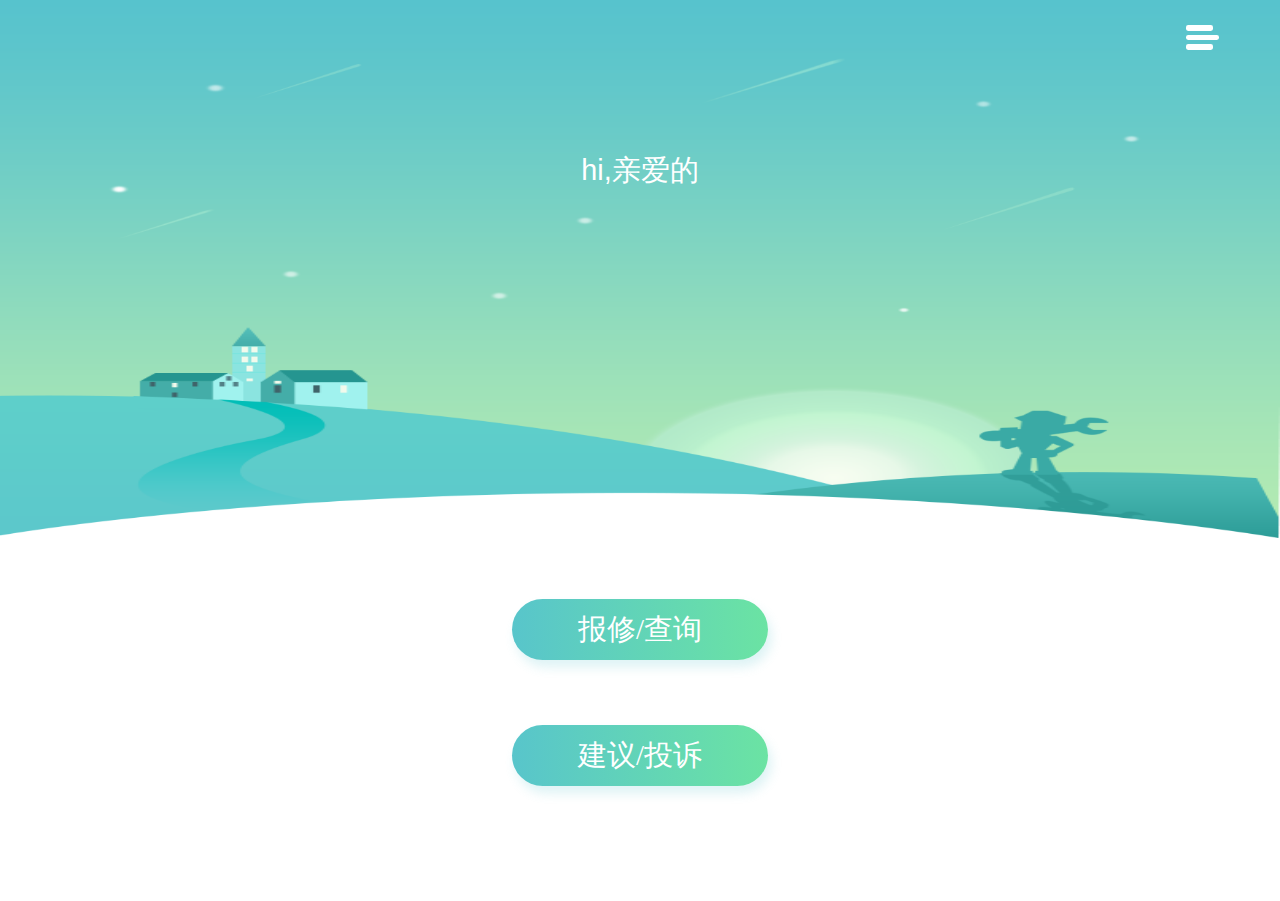
<file: index.html>
<!DOCTYPE html>
<html>
<head>
	<openId style='display: none;'>ouRCyjndQXTkjgtAuzUG4F3MZNa8</openId>
	<meta charset="utf-8">
	<meta name="viewport" content="width=device-width, initial-scale=1, maximum-scale=1,user-scalable=no">
	<title>报修</title>
	<script type="text/javascript">
	!function(a,b){function c(){var b=f.getBoundingClientRect().width;b/i>540&&(b=540*i);var c=b/10;f.style.fontSize=c+"px",k.rem=a.rem=c}var d,e=a.document,f=e.documentElement,g=e.querySelector('meta[name="viewport"]'),h=e.querySelector('meta[name="flexible"]'),i=0,j=0,k=b.flexible||(b.flexible={});if(g){console.warn("将根据已有的meta标签来设置缩放比例");var l=g.getAttribute("content").match(/initial\-scale=([\d\.]+)/);l&&(j=parseFloat(l[1]),i=parseInt(1/j))}else if(h){var m=h.getAttribute("content");if(m){var n=m.match(/initial\-dpr=([\d\.]+)/),o=m.match(/maximum\-dpr=([\d\.]+)/);n&&(i=parseFloat(n[1]),j=parseFloat((1/i).toFixed(2))),o&&(i=parseFloat(o[1]),j=parseFloat((1/i).toFixed(2)))}}if(!i&&!j){var p=(a.navigator.appVersion.match(/android/gi),a.navigator.appVersion.match(/iphone/gi)),q=a.devicePixelRatio;i=p?q>=3&&(!i||i>=3)?3:q>=2&&(!i||i>=2)?2:1:1,j=1/i}if(f.setAttribute("data-dpr",i),!g)if(g=e.createElement("meta"),g.setAttribute("name","viewport"),g.setAttribute("content","initial-scale="+j+", maximum-scale="+j+", minimum-scale="+j+", user-scalable=no"),f.firstElementChild)f.firstElementChild.appendChild(g);else{var r=e.createElement("div");r.appendChild(g),e.write(r.innerHTML)}a.addEventListener("resize",function(){clearTimeout(d),d=setTimeout(c,300)},!1),a.addEventListener("pageshow",function(a){a.persisted&&(clearTimeout(d),d=setTimeout(c,300))},!1),"complete"===e.readyState?e.body.style.fontSize=12*i+"px":e.addEventListener("DOMContentLoaded",function(){e.body.style.fontSize=12*i+"px"},!1),c(),k.dpr=a.dpr=i,k.refreshRem=c,k.rem2px=function(a){var b=parseFloat(a)*this.rem;return"string"==typeof a&&a.match(/rem$/)&&(b+="px"),b},k.px2rem=function(a){var b=parseFloat(a)/this.rem;return"string"==typeof a&&a.match(/px$/)&&(b+="rem"),b}}(window,window.lib||(window.lib={}));
	</script>
	<link rel="stylesheet" type="text/css" href="./css/reset.css" />
	<link rel="stylesheet" type="text/css" href="./css/index.css" />
</head>
<body>
	<div id="main" class="">  <!-- noBinding 未绑定-->
		<div class="setting">
			<div class="bar"></div>
			<div class="bar"></div>
			<div class="bar n-margin-b"></div>
		</div>
		<div id="bg">
			<img src="./img/mainBg.png">
			<div id="nameBox">
				<span>hi,亲爱的</span>
				<h1></h1>
			</div>
		</div>
		<div class="btnsCon">
			<div class="btn bxcx"><a href="##">报修/查询</a></div>
			<div class="btn jyts n-margin-t"><a href="##">建议/投诉</a></div>
		</div>
		<div class="mask"></div>
	</div>
	<div id="noBind">
		<i class="close"></i>
		<h2>你还没有绑定小帮手哦~</h2>
		<div class="btn">绑定</div>
	</div>
	</body>
	<div id="settingCon">
		<div class="topBg"></div>
		<div class="selectBar">
			<p>消息推送</p>
			<div class="changeBtn">
				<div class="o"></div>
			</div>
		</div>
		<div class="bottomCon">
			<p>说明</p>
			<p>Bug反馈：红岩网校产品交流群（164126675）</p>
			<div class="btn back">返回</div>
		</div>
	</div>
</html>
<script type="text/javascript" src = './js/pack-0.5.js'></script>
<script type="text/javascript">
	var winH = window.innerHeight,
	winW = window.innerWidth,  
	main = $$('#main'),  
	firstArea = $$('#bg'),  //第一块区域
	secondArea = $$('.btnsCon'),   //第二块区域*/
	extraArea = $$('#noBind');
	var resetSize = function () {//初始化浏览器窗口大小
		winH = window.innerHeight;
		winW = window.innerWidth;
			// rate = 720/485; //第一部分闭上第二部分的比例
		    /*适应宽屏幕手机*/
		main.style.width = winW + 'px';
		firstArea.style.height = winH/(720 + 485) * 720 + 'px';
		secondArea.style.height = winH - getIntStyle(firstArea,'height') + 'px';
		extraArea.style.top = winH * (310/1200) + 'px';
	}
	resetSize();
	window.onresize = resetSize;
	
	(function () {
		var closeBtn = $$('#noBind .close'),
			main = $$('#main'),
			changeBtn = $$('.changeBtn'),
			o = changeBtn.querySelector('.o'),
			settingBtn = $$('#main .setting'),
			winWidth = getWinWidth(),
			winHeight = getWinHeight(),
			bxcx = $$('.bxcx'),  //报修查询按钮
			jyts = $$('.jyts'), //建议投诉按钮
			backNormal = $$('#settingCon .back'),
			oStuName = $$('#nameBox > h1'),
			status,  //ajax返回状态
			message,  //ajax返回message
			stuName,  //ajax返回学生姓名
			stuXh,  //ajax返回学生学号
			baoxiuUrl,  //ajax返回报修链接
			tousuUrl;  //ajax返回投诉url

		on(changeBtn,'click',function(){
			toggleClass(o,'r')
		});
		on(closeBtn,'click',function(){  //没有绑定弹框里面叉叉
			removeClass(main,'noBinding');
		});
		on(settingBtn,'click',function(){  //设置
			addClass(main,'setting');
		})
		on(backNormal,'click',function(){  //设置里面返回按钮
			removeClass(main,'setting');
		})
		for (var i = 0; i < bxcx.length; i++) {
			bxcx[i].onOff = true;
		}
		var openId = $$('openId').innerHTML;
		if (openId != undefined ) {
			ajax({
			'method' : 'post',
			'url' : 'http://192.168.199.243/Magicloop/index.php?s=/addon/BaoxiuAndTousu/common/homeview/openid/'+ openId +'',
			'success' : function (data) {
				var dataObj = JSON.parse(data);
				status = dataObj.status;
				message = dataObj.message;
				stuName = dataObj.data.stuName;
				baoxiuUrl = dataObj.data.baoxiuUrl;
				tousuUrl = dataObj.data.tousuUrl;
				oStuName.innerHTML = stuName; // 替换学生名字
				console.log(status);
				// on(bxcx,'click',function () {
				// 	if (status) {
				// 		window.location.href = baoxiuUrl;
				// 	} else {
				// 		main.className = 'noBinding';
				// 	}
				// })
				// on(jyts,'click',function() {
				// 	if (status) {
				// 		window.location.href = tousuUrl;
				// 	} else {
				// 		main.className = 'noBinding';
				// 	}
				// })
			},
			'error' : function () {

			}
		})
		} else {
			alert('服务器错误 嘻嘻')
		}
		
 		var a1 = $$('#main > div.btnsCon > div.btn.bxcx > a'),
		a2 = $$('#main > div.btnsCon > div.btn.jyts.n-margin-t > a');
		a1.href = './repair&query.html?' + openId;  
		a2.href = './repair.html?' + openId;

		on(bxcx,'click',function () {
			var This = this;
			if (this.onOff) {
				this.onOff = false;  //定义开关  如果正在发送请求中的话就拒绝再次发送请求 直到请求结束
				// ajax({
				// 'method' : 'GET',
				// 'url' : 'http://192.168.199.244/Magicloop/index.php?s=/addon/BaoxiuAndTousu/Baoxiu/index/openid/ouRCyjndQXTkjgtAuzUG4F3MZNa8',
				// 'success' : function (data) {
				// 	var dataObj = JSON.parse(data);
				// 	// console.log(dataObj);
				// 	console.log(data)
				// },
				// 'error' : function () {
				// 	// alert(data);
				// 	alert('error');
				// 	This.onOff = true;
				// },
				
				// })
			}
		})
	})()

</script>
</file>
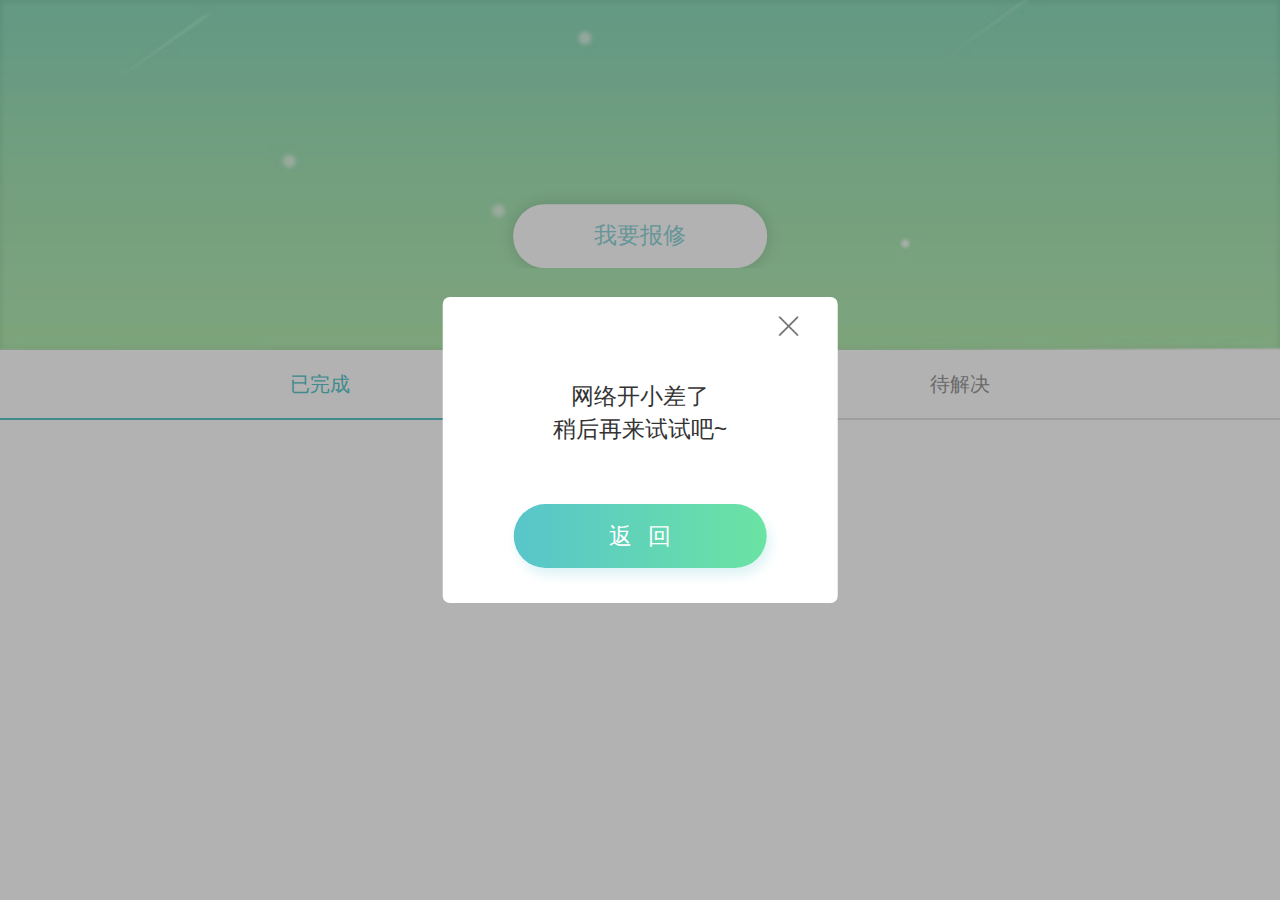
<file: repair&query.html>
<!DOCTYPE html>
<html>
<head>
	<meta charset="utf-8" />
	<meta name="viewport" content="width=device-width, initial-scale=1, maximum-scale=1,user-scalable=no">
	<title>报修</title>
	<link rel="stylesheet" type="text/css" href="./css/reset.css">
	<link rel="stylesheet" type="text/css" href="./css/repair&query.css">
	<script type="text/javascript">
	!function(a,b){function c(){var b=f.getBoundingClientRect().width;b/i>540&&(b=540*i);var c=b/10;f.style.fontSize=c+"px",k.rem=a.rem=c}var d,e=a.document,f=e.documentElement,g=e.querySelector('meta[name="viewport"]'),h=e.querySelector('meta[name="flexible"]'),i=0,j=0,k=b.flexible||(b.flexible={});if(g){console.warn("将根据已有的meta标签来设置缩放比例");var l=g.getAttribute("content").match(/initial\-scale=([\d\.]+)/);l&&(j=parseFloat(l[1]),i=parseInt(1/j))}else if(h){var m=h.getAttribute("content");if(m){var n=m.match(/initial\-dpr=([\d\.]+)/),o=m.match(/maximum\-dpr=([\d\.]+)/);n&&(i=parseFloat(n[1]),j=parseFloat((1/i).toFixed(2))),o&&(i=parseFloat(o[1]),j=parseFloat((1/i).toFixed(2)))}}if(!i&&!j){var p=(a.navigator.appVersion.match(/android/gi),a.navigator.appVersion.match(/iphone/gi)),q=a.devicePixelRatio;i=p?q>=3&&(!i||i>=3)?3:q>=2&&(!i||i>=2)?2:1:1,j=1/i}if(f.setAttribute("data-dpr",i),!g)if(g=e.createElement("meta"),g.setAttribute("name","viewport"),g.setAttribute("content","initial-scale="+j+", maximum-scale="+j+", minimum-scale="+j+", user-scalable=no"),f.firstElementChild)f.firstElementChild.appendChild(g);else{var r=e.createElement("div");r.appendChild(g),e.write(r.innerHTML)}a.addEventListener("resize",function(){clearTimeout(d),d=setTimeout(c,300)},!1),a.addEventListener("pageshow",function(a){a.persisted&&(clearTimeout(d),d=setTimeout(c,300))},!1),"complete"===e.readyState?e.body.style.fontSize=12*i+"px":e.addEventListener("DOMContentLoaded",function(){e.body.style.fontSize=12*i+"px"},!1),c(),k.dpr=a.dpr=i,k.refreshRem=c,k.rem2px=function(a){var b=parseFloat(a)*this.rem;return"string"==typeof a&&a.match(/rem$/)&&(b+="px"),b},k.px2rem=function(a){var b=parseFloat(a)/this.rem;return"string"==typeof a&&a.match(/px$/)&&(b+="rem"),b}}(window,window.lib||(window.lib={}));
	</script>
</head>
<body>
	<div id="mask" class='loading'>  <!-- class：none 关闭mask notFinish：信息输入未完整； offLine: 网络开小差 complaint: 收到投诉 support： 感谢支持 damn : 报修申请失败-->
		<div class="loading">
			<li class="o"></li>
			<li class="o"></li>
			<li class="o"></li>
			<li class="o"></li>
			<li class="o"></li>
			<li class="o"></li>
			<li class="o"></li>
			<li class="o"></li>
		</div>
		<div class="msg"> 
			<div class="close"></div>
			<p class="notFinish">你的数据还没有填写完整哟~</p>
			<p class="offLine">网络开小差了<br />稍后再来试试吧~</p>
			<p class="damn">报修失败，请稍后再试试吧~</p>
			<div class="btn">返回</div>
		</div>
		<div class="envelope">  
			<div class="top">
				<div class="close"></div>
			</div>
			<div class="bottom">
				<p class="complaint">你的投诉我们已经收到<br />我们将立即进行处理！</p>
				<p class="support">感谢你的支持我们会做得更好~</p>
				<div class="btn">返回</div>
			</div>
		</div>

		<div class="selection">
			<div class="option"></div>
		</div>
	</div>	
	<div id="main">
	<!-- <div id="mask"></div> -->
		<div class="topCon">
			<div class="content"> 
				<p class="userName"></p>
				<div class="btn" id="repairBtn"><a href="./repair.html">我要报修</a></div>
			</div>
		</div>
		<div class="sltCon clearfix">
			<div class=" l slt select">已完成</div>
			<div class="r slt">待解决</div>
		</div>
		<div id="content" class="">  <!-- class: noInfo  如果没有信息就增加这个class-->
			<div class="noContent">  
				<div class="icon"></div>
				<p>你还没有报修过噢</p>
			</div>
			<ul class="finished mainContent"><!-- 主页面下面已完成 和待解决  -->
				
			</ul>
			<ul class="waittosolve mainContent" style="display: none;">  <!-- 主页面下面已完成 和待解决  -->
				
			</ul>
		</div>
	</div>
	<div id="processing" class="process-finished none">  <!-- none -->
		<div class="hint">
			<i></i>
			<span>工作人员正在前往修理的路上……</span>
		</div>
		<div class="main">
			<ul>
				<li>
					<i class="icon icon1"></i>
					<p class="t">申报人</p>
					<p class="info userName">奔跑的萌新</p>
				</li>
				<li>
					<i class="icon icon2"></i>
					<p class="t">电话</p>
					<p class="info">学生公寓区 宁静苑4舍</p>
				</li>
				<li>
					<i class="icon icon3"></i>
					<p class="t">详细地址</p>
					<p class="info">学生公寓区 宁静苑4舍</p>
				</li>
				<li>
					<i class="icon icon4"></i>
					<p class="t">标题</p>
					<p class="info">学生公寓区 宁静苑4舍</p>
				</li>
				<div id="desc1" class="desc">
					我也不知道为什么就不转了，反正他就是不转了，我也不知道为什么就不转了，反正他就是不转了，我也不知道为什么就不转了，反正他就是不转了，我也不知道为什么就不转了，反正他就是不转了，我也不知道为什么就不转了，反正他就是不转了，我也不知道为什么就不转了，反正他就是不转了，我也不知道为什么就不转了，反正他就是不转了，
				</div>
				<div class="spread"><span>展开</span><i class="arrowDown"></i></div>
			</ul>
			<div class="picCon">
				<img class="pic" src="./img/demo.jpg">
			<div class ="return">返回</div>
			</div>
		</div>
	</div>
	<div id="finished" class="process-finished none">  <!-- none -->   <!-- Finished START -->
		<div class="main">
			<ul>
				<li>
					<i class="icon icon1"></i>
					<p class="t">申报人</p>
					<p class="info">学生公寓区 宁静苑4舍</p>
				</li>
				<li>
					<i class="icon icon2"></i>
					<p class="t">电话</p>
					<p class="info">学生公寓区 宁静苑4舍</p>
				</li>
				<li>
					<i class="icon icon3"></i>
					<p class="t">详细地址</p>
					<p class="info">学生公寓区 宁静苑4舍</p>
				</li>
				<li>
					<i class="icon icon4"></i>
					<p class="t">标题</p>
					<p class="info">学生公寓区 宁静苑4舍</p>
				</li>
				<div id="desc2" class="desc">
					我也不知道为什么就不转了，反正他就是不转了，我也不知道为什么就不转了，反正他就是不转了，我也不知道为什么就不转了，反正他就是不转了，我也不知道为什么就不转了，反正他就是不转了，我也不知道为什么就不转了，反正他就是不转了，我也不知道为什么就不转了，反正他就是不转了，我也不知道为什么就不转了，反正他就是不转了，
				</div>
				<div class="spread"><span>展开</span><i class="arrowDown"></i></div>
			</ul>
			<div class="picCon">
				<img class="pic" src="./img/demo.jpg">
			</div>
						
 		</div>
		<div class="response false">   <!-- false ： 评论已经提交过不能修改 -->
			<div class="t">
				<i class="icon"></i>
				<p>情况反馈</p>
				<div class="satisfy clearfix">
					<span>满意度:</span> 
					<div class="starBox clearfix">
						<div class="star fill"></div>
						<div class="star fill"></div>
						<div class="star fill"></div>
						<div class="star"></div>
						<div class="star n-margin-r"></div>
					</div>
				</div>
			</div>
			<form method="post" onsubmit="return false">
				<div class="textCon">
					<div class="bind"></div>
					<textarea maxlength="200" placeholder="请在这里输入详细反馈，二百字以内哦~"></textarea>
				</div>
				<div class="submitBtn">提交</div>
				<input type="number" name="starNum" style="display: none;">
				<input type="submit" name="" style="display: none;">
			</form>
		</div>
	</div>
</body>
</html>
<script type="text/javascript" src='./js/pack-0.5.js'></script>
<script type="text/javascript">
		var winH = getWinHeight(),
		winW = getWinWidth(),
		main = $$('#main'), 
		body = $$('body'),
		firstArea = $$('#main .topCon'),  //第一块区域
		secondArea = $$('#main .sltCon'),   //第二块区域*/
		extraArea = $$('#content'),
		MainContent = $$('.process-finished > .main'),
		stars = $$('.star'),
		hint = $$('.process-finished .hint'),
		hrefArr = window.location.href.split('/'),
		openId = hrefArr[hrefArr.length - 1].split('?')[1];
		var resetSize = function () {//初始化浏览器窗口大小
			winH = getWinHeight(),
			winW = getWinWidth();
				// rate = 720/485; //第一部分闭上第二部分的比例
			    /*适应宽屏幕手机*/
			main.style.width = winW + 'px';
			//主要部分main 高度
				MainContent[0].style.height = (winH - getIntStyle(hint,'height') - getIntStyle(hint,'marginBottom')) + 'px';
				// MainContent[1].style.height = winH + 'px';
			firstArea.style.height = winH/1205 * 468 + 'px';
			extraArea.style.height = (winH - getIntStyle(firstArea,'height') - secondArea.offsetHeight ) + 'px';
		}
		resetSize();
		window.onresize = resetSize;
	(function(){
 		var winH = window.innerHeight,
		    winW = window.innerWidth,
		    main = $$('#main'),
		    spreadBtn = $$('.spread'),  //收起展开 按钮
		    desc = $$('.desc'),   //描述内容
		    firstArea = $$('#main > .topCon'),
		    returnBtn = $$('.return'),  //返回按钮
		    secondArea = $$('#main > .sltCon'),
		    mainContents = $$('.mainContent'),
		    slts = $$('.sltCon .slt'),  // 已完成和 待解决 两个按钮
		    finishedList = $$('#content > ul.finished.mainContent li'),  //已完成下拉列表所有li
		    processingList = $$('#content > ul.waittosolve.mainContent li'), //待解决下拉列表所有li
		    repairPage = $$('#repair'),
		    repairSubmitBtn = $$('#repair .submitBtn'),  //报修页面 里面提交按钮
		    finishedPage = $$('#finished'),  //已經完成頁面 
		    finishedPageSubmitBtn = $$('#finished .submitBtn'),
		    processingPage = $$('#processing'),  //正在處理中頁面
		    processingPageSubmitBtn = $$('#processingPage .submit'),
		    allInput = $$('input'),
		    mask = $$('#mask'),  //全局遮罩层
		    closeMaskBtn = $$('#mask .close'),  //遮罩层里面 信息的关闭按钮
		    maskReturnBtn = $$('#mask .btn'), //所有弹框里面返回按钮
		    oUserName = $$('#main > div.topCon > div > p'),  //dom username 
		    repairBtn = $$('#repairBtn'),
		    userName = '',   //用户名 	(全局变量)
		    finishedContent = $$('#content > ul.finished.mainContent'),  //已完成ul
		    unfinishedContent = $$('#content > ul.waittosolve.mainContent'),  //待解决ul
		    response = $$('.response'),  //回馈兰
		    content = $$('#content'),
		    repairA = $$('#repairBtn > a'),
		    form = $$('#finished > div.response > form'),
		    commentUrl;
		    repairA.href = './repair.html?' + openId;
		main.style.height = winH + 'px';
		main.style.width = winW + 'px';
		content.style.height = winH - getIntStyle(firstArea,'height') - secondArea.offsetHeight + 'px';
		var allo = $$('#mask .loading .o');
			var loading = function (all,distance,time) {   //所有圆点 distance:  距离  time:周期
			var per_deg = 360/all.length;
			console.log(per_deg);
			l = all.length;
			for (var i = 0; i < l; i++) {
				all[i].index = i;
				all[i].style.cssText = 'transform: rotate('+ (all[i].index * per_deg) +'deg) translateX(50px) ;opacity: .5' ;
			}
			per_time = time / l;
			var start = 0;
			var timer = setInterval (function () {
				if (start >= l - 1) {
					start = 0;
				}else {
					start ++;
				}
				var currentDom = all[start],
					currentIndex = currentDom.index,
					preDom,
					prepreDom;
					if (currentIndex == 0) {
						preDom = all[l-1];
						prepreDom = all[l-2];
					}else if (currentIndex == 1) {
						preDom = all[0]
						prepreDom = all[l-1];
					} else {
						preDom = all[currentIndex-1];
						prepreDom = all[currentIndex-2];
					}

				currentDom.style.opacity = .9;
				preDom.style.opacity = .6;
				prepreDom.style.opacity = .3;
			},per_time)
		}
		loading(allo,50,2000)  

		ajax({
			// 'url' : 'http://172.33.16.137/Magicloop/index.php?s=/addon/BaoxiuAndTousu/Baoxiu/index/openid/' + openId + '',
			'url' : 'http://172.33.16.137/Magicloop/index.php?s=/addon/BaoxiuAndTousu/Baoxiu/index/openid/ouRCyjndQXTkjgtAuzUG4F3MZNa8',
			'method' : 'post',
			'success' : function (data) {
				var dataJson = JSON.parse(data),
					finishedJson = dataJson.data.finished,
					unfinishedJson = dataJson.data.unfinished,
					commentUrl = dataJson.data.remarkUrl;
					
				form.setAttribute('action',commentUrl);

				if (dataJson.status) {  
					userName = dataJson.data.stuInfo.realname;
					console.log(dataJson.data.stuInfo)
					oUserName.innerHTML = userName;
					mask.className = 'none';  //加载成功之后取消家在动画
					if (finishedJson.length != 0) {
						var l = finishedJson.length;
						console.log(l)
						for (var i = 0; i < l; i++) {
							loadData(finishedJson[i],finishedContent);
						}
					}
					console.log(unfinishedJson)
					if (unfinishedJson.length != 0) {
						var l = unfinishedJson.length;
						for (var i = 0; i < l; i++) {
							loadData(unfinishedJson[i],unfinishedContent);
						}
					}
				} else { /*加载失败*/
					alert('加载失败')
				};
			},
			'error' : function () {
				mask.className = 'offLine';
			}
		})

		function loadData (dataJson,targetDom) {  //刷新全局信息
				console.log(dataJson.wx_bxsj);
				try {
					var bxsj = dataJson.wx_bxsj.split(' ')[0].split('-'),  //报修时间（将年月日处理成数组的三个元素）
					year = bxsj[0],
					month = bxsj[1],
					day = bxsj[2];
				}catch(e) {

				}
			var bt = dataJson.wx_bt,  //标题
				picUrl = dataJson.wx_picUrl,  //图片地址
				wczt = dataJson.wx_wxztm,  //完成状态
				tel = dataJson.wx_bxdh, //报修电话
				//userName 用户名
				detailAddress = dataJson.wx_bxdd,  //详细地址
				desc = dataJson.wx_bxnr,  //描述详情
				comment = dataJson.wx_sfkhf;  //是否能够选择
				var oLi = document.createElement('li'),
					pt = document.createElement('p'),
					oDiv1 = document.createElement('div'),  //status
					oDiv2 = document.createElement('div'),  //t
					oDiv3 = document.createElement('div'),  //div3
					oI = document.createElement('i'),
					oP = document.createElement('p');
					oP.innerHTML = wczt;
					oDiv1.className = 'status';
					oDiv2.className = 't'
					pt.innerHTML = bt;
					oDiv3.className = 'time';
					oDiv3.innerHTML = ''+year+'年'+month+'月'+day+'日';
					console.log(bt);
					oLi.appendChild(pt);
					oDiv2.appendChild(oI);
					oDiv2.appendChild(oP);
					oDiv2.appendChild(oDiv3);
					oDiv1.appendChild(oDiv2);
					oLi.appendChild(oDiv1);
					oLi.setAttribute('detailAddress',detailAddress);
					oLi.setAttribute('tel',tel);
					oLi.setAttribute('title',bt);
					oLi.setAttribute('imgSrc',picUrl);
					oLi.setAttribute('comment',comment);
					oLi.setAttribute('desc',desc);
					if (targetDom === finishedContent) {
						oLi.addEventListener('click',function() {
							var infos = finishedPage.querySelectorAll('.main li p.info');
							infos[0].innerHTML = userName;
							infos[1].innerHTML = this.getAttribute('tel');
							infos[2].innerHTML = this.getAttribute('detailAddress');
							infos[3].innerHTML = this.getAttribute('title');	
							$$('#desc2').innerHTML = this.getAttribute('desc');
							$$('#finished > div.main > div > img').src = this.getAttribute('imgSrc');
							var isComment = this.getAttribute('comment');
							var btn = $$('#finished > div.response > form > div.submitBtn');
							if (isComment == '否') {  //不能够继续评价
								addClass(response,'false');
								btn.innerHTML = '返回';
								finishedPageSubmitBtn.onclick = function () {
									addClass(finishedPage,'none');
								}
							}else {
								removeClass(response,'false');
								btn.innerHTML = '提交';
								finishedPageSubmitBtn.onclick = function () {
									;
								}
							}
							removeClass(finishedPage,'none');
							console.log($$('#desc2'));
							var imgSrc = this.getAttribute('imgSrc');
							if (imgSrc == 'undefined') {
								$$('#finished > div.main > div').innerHTML = '';
							} else {
								$$('#finished > div.main > div').innerHTML = '<img class = "pic" src= '+ imgSrc +'  />';
							}
						})
					} else {
						oLi.addEventListener('click',function () {
							removeClass(processingPage,'none');
							var infos = processingPage.querySelectorAll('.info');
							infos[0].innerHTML = userName;
							infos[1].innerHTML = this.getAttribute('tel');
							infos[2].innerHTML = this.getAttribute('detailAddress');
							infos[3].innerHTML = this.getAttribute('title');
							$$('#desc1').innerHTML = this.getAttribute('desc');
							var imgSrc = this.getAttribute('imgSrc'),
								img = $$('#processing > div.main > div > img');
							if (imgSrc == 'undefined') {
								img.style.display = 'none';
							} else {
								img.style.display = 'block';
								img.src = imgSrc;
							}
						});

					}
					targetDom.appendChild(oLi);
		}



		on(slts,'click',function(){   /*点击选项卡事件*/
			removeClass(slts,'select');
			addClass(this,'select');
			for (var i = 0; i < mainContents.length; i++) {
				mainContents[i].style.display = 'none';
	 			mainContents[this.index].style.display = 'block';
	 		}
		})
		on (spreadBtn,'click', function () {  /*收起展开按钮按下事件*/	
			toggleClass(desc,'slideDown');
		})
		on (returnBtn,'click', function () {
			addClass(processingPage,'none');
		})
		on (repairBtn, 'click', function(){  //我要报修按钮点击后  打开我要报修页面 

		})
		on (repairSubmitBtn, 'click', function () {
			repairPage.style.display = 'none';
		})
		
		// on(finishedList,'click',function(){  //所有已完成列表点击之后弹出已完成表单
		// 	removeClass(finishedPage,'none');
		// })
		
		// on(processingList,'click',function(){
		// 	removeClass(processingPage,'none');
		// })
		on(processingPageSubmitBtn,'click',function (){
			addClass(processingPage,'none');
		})
		on(closeMaskBtn,'click',function(){  //信息弹框里面关闭按钮
			addClass(mask,'none');
		})
		on(maskReturnBtn,'click',function (){

		})
		var Status = {
			offLine: function () {  //网络不稳定
				mask.className = '';
				addClass(mask,'offLine');
			},
			complaint: function () { //收到投訴
				mask.className = '';
				addClass(mask,'complaint');
			},
			supprt: function () {  //感謝支持
				mask.className = '';
				addClass(mask,'support');
			},
			notFinish: function () {  //信息為填寫完成
				mask.className = '';
				addClass(mask,'notFinish');
			}				
		}
		// Status.offLine();
		// Status.complaint();
		for (var i = 0; i < stars.length; i++) {
			stars[i].index = i;
		}
		on(stars,'click',function () {  //小星星点击触发事件
			if (!hasClass(response,'false')) {
				giveStar(this.index);
			}
		})
		function giveStar (index) {
			var l = stars.length;
			for (var i = 0; i < l; i++) {
				removeClass(stars[i],'fill');
			}
			for (var j = 0; j <= index; j++) {
				addClass(stars[j],'fill');
			}
		}
	})()


</script>
</file>
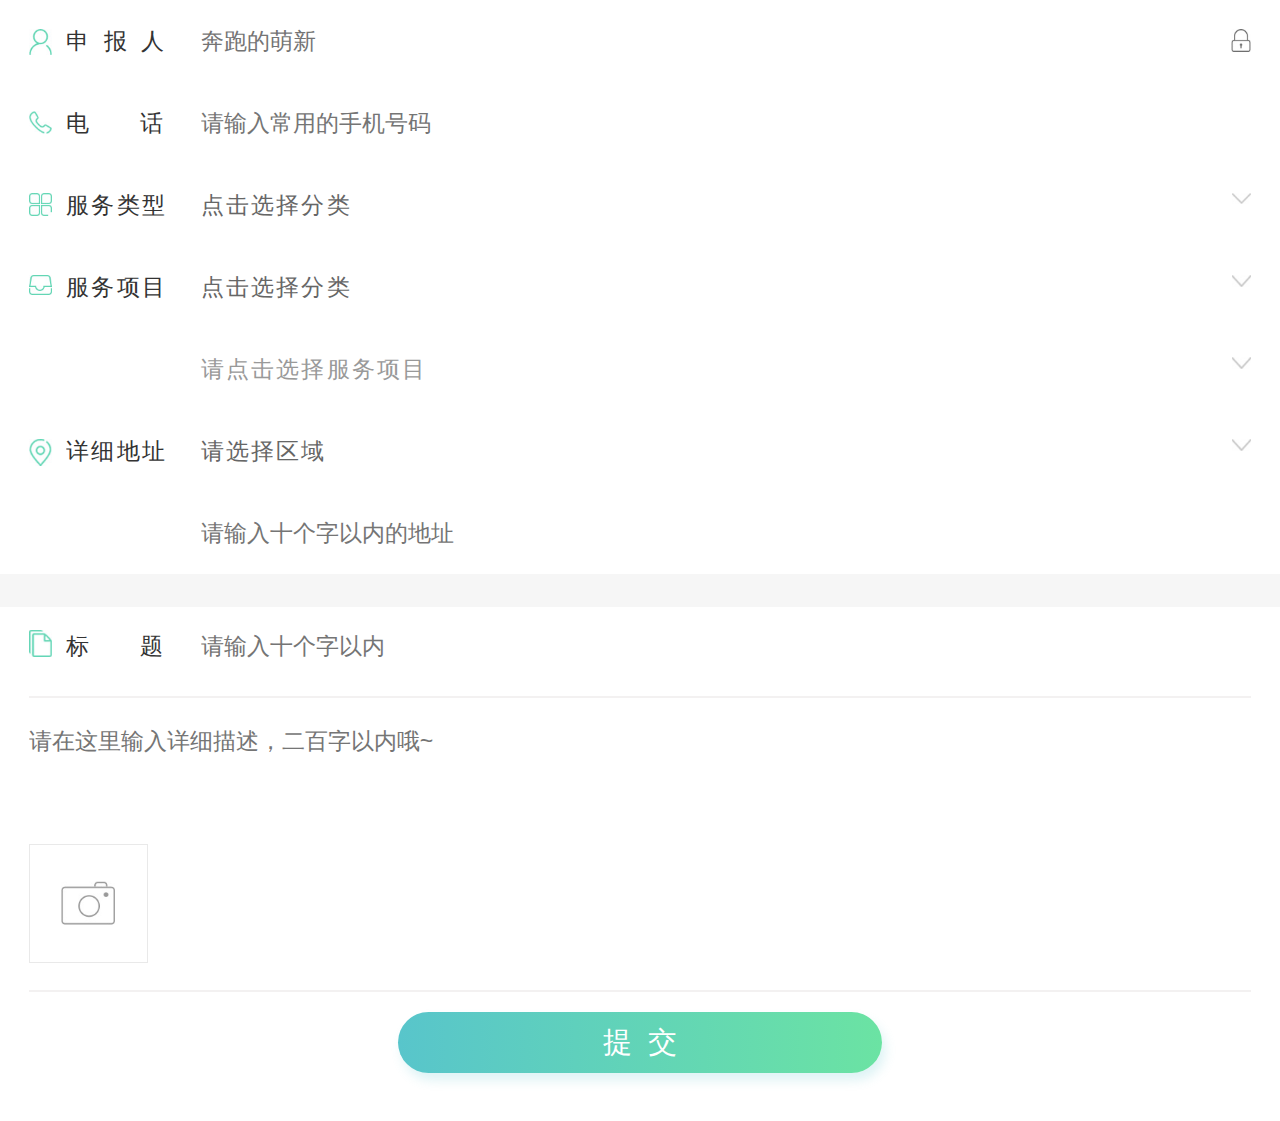
<file: repair.html>
<!DOCTYPE html>
<html>
<head>
	<title>我要报修</title>
	<link rel="stylesheet" type="text/css" href="./css/reset.css">
	<style type="text/css" src=""></style>
	<script type="text/javascript">
	!function(a,b){function c(){var b=f.getBoundingClientRect().width;b/i>540&&(b=540*i);var c=b/10;f.style.fontSize=c+"px",k.rem=a.rem=c}var d,e=a.document,f=e.documentElement,g=e.querySelector('meta[name="viewport"]'),h=e.querySelector('meta[name="flexible"]'),i=0,j=0,k=b.flexible||(b.flexible={});if(g){console.warn("将根据已有的meta标签来设置缩放比例");var l=g.getAttribute("content").match(/initial\-scale=([\d\.]+)/);l&&(j=parseFloat(l[1]),i=parseInt(1/j))}else if(h){var m=h.getAttribute("content");if(m){var n=m.match(/initial\-dpr=([\d\.]+)/),o=m.match(/maximum\-dpr=([\d\.]+)/);n&&(i=parseFloat(n[1]),j=parseFloat((1/i).toFixed(2))),o&&(i=parseFloat(o[1]),j=parseFloat((1/i).toFixed(2)))}}if(!i&&!j){var p=(a.navigator.appVersion.match(/android/gi),a.navigator.appVersion.match(/iphone/gi)),q=a.devicePixelRatio;i=p?q>=3&&(!i||i>=3)?3:q>=2&&(!i||i>=2)?2:1:1,j=1/i}if(f.setAttribute("data-dpr",i),!g)if(g=e.createElement("meta"),g.setAttribute("name","viewport"),g.setAttribute("content","initial-scale="+j+", maximum-scale="+j+", minimum-scale="+j+", user-scalable=no"),f.firstElementChild)f.firstElementChild.appendChild(g);else{var r=e.createElement("div");r.appendChild(g),e.write(r.innerHTML)}a.addEventListener("resize",function(){clearTimeout(d),d=setTimeout(c,300)},!1),a.addEventListener("pageshow",function(a){a.persisted&&(clearTimeout(d),d=setTimeout(c,300))},!1),"complete"===e.readyState?e.body.style.fontSize=12*i+"px":e.addEventListener("DOMContentLoaded",function(){e.body.style.fontSize=12*i+"px"},!1),c(),k.dpr=a.dpr=i,k.refreshRem=c,k.rem2px=function(a){var b=parseFloat(a)*this.rem;return"string"==typeof a&&a.match(/rem$/)&&(b+="px"),b},k.px2rem=function(a){var b=parseFloat(a)/this.rem;return"string"==typeof a&&a.match(/px$/)&&(b+="rem"),b}}(window,window.lib||(window.lib={}));
	</script>
	<link rel="stylesheet" type="text/css" href="./css/repair.css">
</head>
<body>
	<div id="mask" class='none'>  <!-- class：none 关闭mask notFinish：信息输入未完整； offLine: 网络开小差 complaint: 收到投诉 support： 感谢支持 -->
		<div class="msg"> 
			<div class="close"></div>
			<p class="notFinish">你的数据还没有填写完整哟~</p>
			<p class="offLine">网络开小差了<br />稍后再来试试吧~</p>
			<p class="damn">报修失败，请稍后再来试试吧~</p>
			<div class="btn">返回</div>
		</div>
		<div class="envelope">  
			<div class="top">
				<div class="close"></div>
			</div>
			<div class="bottom">
				<p class="complaint">你的投诉我们已经收到<br />我们将立即进行处理！</p>
				<p class="support">你的要求我们已经收到~<br />我们将会尽快进行处理！</p>
				<div class="btn">返回</div>
			</div>
		</div>
		<div id="type" class="selection">  <!-- 服务类型 -->
			<div class="option n-margin-t"><i class="o"></i><span>报修</span></div>
		</div>
		<div id="selection" class="selection">
			<div class="firstOption false"><i class="o"></i><span>请点击选择项目</span></div>
		</div>
		<div id="selection2" class="selection">
			<div class="firstOption false"><i class="o"></i><span>请点击选择项目</span></div>
		</div>
		<div id="areaSelection" class="selection"></div>
	</div>	
	<div id="repair">
	<form method="post" enctype='multipart/form-data' action="http://172.33.16.137/Magicloop/index.php?s=/addon/BaoxiuAndTousu/Baoxiu/saveRepairApp/openid/ouRCyjndQXTkjgtAuzUG4F3MZNa8">
		<div class="topCon">
			<div class="info">
				<i class="icon icons icon1">
					<img src="./img/icon1.jpg">
				</i>
				<span class="event Name">申报人</span>
				<span class="middle name userName">奔跑的萌新</span>
				<i class="icon right lock"></i>
			</div>
			<div class="info">
				<i class="icon icons icon2">
					<img src="./img/icon2.jpg">	
				</i>
				<span class="event Phone">电话</span>
				<input type="tel" class="text" name="bxdh" maxlength="11" placeholder="请输入常用的手机号码">
			</div>
			<div class="info">
				<i class="icon icons icon3">
					<img src="./img/icon7.jpg">	
				</i>
				<span class="event Type">服务类型</span>
				<span class="middle slt">点击选择分类</span>
				<i class="icon right"></i>
			</div>
			<div class="info">
				<i class="icon icons icon4">
					<img src="./img/icon8.jpg">
				</i>
				<span class="event Project">服务项目</span>
				<span class="middle slt">点击选择分类</span>
				<i class="icon right"></i>
			</div>
			<div class="info">
				<i class="icon icons icon5"></i>
				<span class="event Project"></span>
				<span type="text" class="middle slt">请点击选择服务项目</span>
				<i class="icon right"></i>
			</div>
			<div class="info">
				<i class="icon icons icon6">
					<img src="./img/icon3.jpg">
				</i>
				<span class="event Address">详细地址</span>
				<span class="middle slt">请选择区域</span>
				<i class="icon right"></i>
			</div>
			<div class="info">
				<i class="icon icons icon7"></i><span class="event Project"></span>
				<input type="text" id="bxdd" class="text" name="bxdd" maxlength="10" placeholder="请输入十个字以内的地址">
				<i class="icon right"></i>
			</div>
		</div>
		<div class="bottomCon">
			<div class="info clearfix">
				<i class="icon left"></i>
				<p class="t">标题</p>
				<input class="text" type="text" maxlength="10" name="bt" placeholder="请输入十个字以内">
			</div>
			<hr />
			<textarea name="bxnr" id="bxnr" maxlength="200" class="text area" placeholder="请在这里输入详细描述，二百字以内哦~"></textarea>
			<div class="uploadPicCon clearfix">
				<div class="pic upload"><img src="./img/camera.jpg"></div>
				<input type="file" name="" id="pic_selector" accept="image/*" style="display: none;">
				<input type="text" name="pics[]" style="display: none;">
			</div>
			<hr class="n-margin" /> 
			<input id="inputEvent" type="text" name="fwxm" style="display: none;">
			<input id="inputArea" type="text" name="fwqy" style="display: none;" >
			<div id="repairSubmit" class="submitBtn">提交</div>
			<input id="inputSubmit" type="submit" style="display: none;"></div>

		</div>
	</form>
	</div>
</body>
</html>
<script type="text/javascript" src='./js/pack-0.5.js'></script>
<script type="text/javascript" src= './js/jquery.min.js'></script>
<script type="text/javascript" >
	var serviceType = $$('#repair div.topCon div.info:nth-child(3)'),  //服务类型
		serviceEvent = $$('#repair div.topCon div:nth-child(4)'), //服务项目 
		serviceEvent2 = $$('#repair div.topCon div:nth-child(5)'), //服务项目精细分类
		aserviceEvent = ['水','电','光源','木工','电器','泥水','管道疏通','换表','多媒体设备'],
		selectionCon = $$('#selection'),
		selectionCon2 = $$('#selection2'), //更详细的点击选择分类
		AreaCon = $$('#repair div.topCon div:nth-child(6)'), //选择区域点击区域
		areaSelection = $$('#areaSelection'),
		// AreaCon2 = $$('')
		type1 = ['水龙头','水管','水阀、球阀'],
		type2 = ['室内用电维修','公共区域用电维修'],
		type3 = ['路灯','室内照明灯'],
		type4 = ['门窗、锁','桌、椅、家具','窗帘','黑板','配钥匙'],
		type5 = ['开关','插座','教室多媒体设备','电风扇','开水器'],
		type6 = ['土建维修'],
		type7 = ['疏通'],
		type8 = ['换水表','换电表','高压表'],
		type9 = ['教室多媒体设备'],
		aArea = ['住宅区','教学区','校园公共区','办公区','学生公寓区'],
		mask = $$('#mask'),
		inputTel = $$('#repair div.topCon div:nth-child(2) input'), //电话输入框
		inputAdress = $$('#repair div.topCon div:nth-child(7) input'), //地址输入框
		inputTitle = $$('#repair div.bottomCon div.info.clearfix input'), //标题输入框
		inputDesc = $$('#repair div.bottomCon textarea'),
		showImageBox = $$('#repair .bottomCon .uploadPicCon div:nth-child(1)'), //图片展示框
		showImage = $$('#repair .bottomCon .uploadPicCon div:nth-child(1) img'),  //图片展示框里面的图片
		imgURL = $$('#repair > form > div.bottomCon > div.uploadPicCon.clearfix > input[type="text"]:nth-child(3)'),  //图片上传 base64 码
		onOff = false, //用来判断是否第二个框可以点击出来
	    optionL = aserviceEvent.length,
	    inputEvent = $$('#inputEvent'), //隐藏提交用到的input
	    inputArea = $$('#inputArea'),  //隐藏提交用到的input
	    bTel = false,  //电话是否填写
	    bEvent = false, //服务项目是否选择 (选择二级菜单才有)
	    bArea = false, //地区是否选择
	    bDetailArea = false, //详细地址是否填写
	    bTitle = false, //标题是否填写
	    bDesc = false, //详细描述法是否填写
	    bPho = false, //照片是否提交
	    bType = false,  //类型是否点击
	    bUploadImg = false,  //图片上传按钮是否点击  （防止多次点击）
	    picSelector = $$('#pic_selector'),  //选择图片input 
	    repairSubmit = $$('#repairSubmit'),  //提交按钮
		inputSubmit = $$('#inputSubmit'),
		msgClose = $$('#mask .close'),  //关闭消息
		msgReturn = $$('#mask .btn'),  //关闭信息
		delay_submit_flag = true,  //延迟提交 flag  true: 可以提交 ,false : 不能提交
		ever_success_submit = false,  //是否成功提交过一次  false：没有 ,true : 有
		hrefArr = window.location.href.split('/'),
		openId = hrefArr[hrefArr.length - 1].split('?')[1];
	for (var i = 0; i < optionL; i++) {  //生成服务类型选项框
		var ooption = document.createElement('div'),
			oi = document.createElement('i'),
			ospan = document.createElement('span');
		ooption.className = 'option';
		ooption.index = i;
		oi.className = 'o';
		ospan.innerHTML = aserviceEvent[i];
		ooption.appendChild(oi);
		ooption.appendChild(ospan);
		ooption.addEventListener('click',function () {
			removeSiblingsClass(this,'select')
			addClass(this,'select');
			$$('#repair div.topCon div:nth-child(4) span.middle.slt').innerHTML = this.lastElementChild.innerHTML;
			onOff = true;
			renderSelection2(eval('type' + (this.index + 1)));
			$$('#repair div.topCon div:nth-child(5) span.middle.slt').innerHTML = '请点击选择服务项目';
		})
		selectionCon.appendChild(ooption);
	}
	var AreaOptionsL = aArea.length;
	for (var i = 0; i < AreaOptionsL; i++) {   //地区选项
		var ooption = document.createElement('div'),
			oi = document.createElement('i'),
			ospan = document.createElement('span');
		ooption.className = 'option';
		ooption.index = i;
		oi.className = 'o';
		ospan.innerHTML = aArea[i];
		ooption.appendChild(oi);
		ooption.appendChild(ospan);
		ooption.addEventListener('click',function () {
			removeSiblingsClass(this,'select')
			addClass(this,'select');
			$$('#repair div.topCon div:nth-child(6) span.middle.slt').innerHTML = this.lastElementChild.innerHTML;
			bArea = true;
			inputArea.value = this.lastElementChild.innerHTML;
			console.log('bArea='+bArea);
		})
		areaSelection.appendChild(ooption);
	}

	var options = $$('#mask #selection .option');  //选项卡1所有的选项
	var typeOptions = $$('#type .option');  //类型框里面的所有选项
	on(typeOptions,'click',function () {  //服务类型里面的选项点击触发事件
		removeSiblingsClass(this,'select');
		addClass(this,'select');
		$$('#repair div.topCon div:nth-child(3) span.middle.slt').innerHTML = this.lastElementChild.innerHTML;
		bType = true;
		console.log('bType = ' + bType);
	});
	// ajax ({
	// 	'url' : 'http://192.168.199.243/Magicloop/index.php?s=/addon/BaoxiuAndTousu/common/savePic',
	// 	'method' : 'post',
	// });
	function renderSelection2 (array) {  //渲染二级项目选项
		selectionCon2.innerHTML = '<div class="firstOption false"><i class="o"></i><span>请点击选择项目</span></div>';
		for (var i = array.length - 1; i >= 0; i--) {
			var ooption = document.createElement('div'),
				oi = document.createElement('i'),
				ospan = document.createElement('span');
			ooption.className = 'option';
			ooption.index = i;
			oi.className = 'o';
			ospan.innerHTML = array[i];
			ooption.appendChild(oi);
			ooption.appendChild(ospan);
			ooption.onclick = function () {
				removeSiblingsClass(this,'select');
				addClass(this,'select');
				$$('#repair div.topCon div:nth-child(5) span.middle.slt').innerHTML =  this.lastElementChild.innerHTML;
				bEvent = true;
				inputEvent.value = this.lastElementChild.innerHTML;
				console.log('bEvent='+bEvent)
			}	
			selectionCon2.appendChild(ooption);
		}
	}

	on(inputTel,'change',function () { //电话输入框
		if (this.value != '') {
			bTel = true;
		} else {
			bTel = false;
		}
		console.log('bTel=' + bTel)
	})
	on(inputAdress,'change',function (){ //地址输入框
		if (this.value != '') {
			bDetailArea = true;
		} else {
			bDetailArea = false;
		}
		console.log('bDetailArea=' + bDetailArea);
	})
	on(inputTitle,'change',function (){  //标题输入框
		if (this.value != '') {
			bTitle = true;
		} else {
			bTitle = false;
		}
		console.log('bTitle='+bTitle)
	})
	on(inputDesc,'change',function (){  //描述输入框
		if (this.value != '') {
			bDesc = true;
		} else{
			bDesc = false;
		}
		console.log('bDesc=' + bDesc)
	})
	on(serviceType,'click',function () {  //服务类型点击
		mask.className = 'showType';
	});
	on(serviceEvent,'click',function () { //服务项目点击
		mask.className = 'showOption';
	});
	on(serviceEvent2,'click',function () {
		if (onOff) mask.className = 'showOption2';
	});
	on(AreaCon,'click',function () {
		mask.className = 'showArea';
	});
	on(mask,'touchstart',function(e){
		var ev = e || window.event;
		if (ev.target.id == 'mask') {
			mask.className = 'none';
		};
	});

	on(showImageBox,'click',function () {  //图片框点击之后
			bUploadImg = true;
			picSelector.click();
	})
 
	picSelector.onchange = function () {   //图片压缩
		var file = this.files[0],
			reader = new FileReader ();
			reader.readAsDataURL(file);
			reader.onload = function (e) {
				var resultURL = e.target.result;
				var oImg = document.createElement('img');
					oImg.src = resultURL;
				var	cvs = document.createElement('canvas');
					oImg.onload = function () {
						cvs.width = 500;
						cvs.height = 500;
						var ctx = cvs.getContext('2d');
						ctx.drawImage(this,0,0,cvs.width,cvs.height);
						newImageData = cvs.toDataURL(file.type,0.5);
						showImage.src = newImageData;
						removeClass(showImageBox,'upload');
						imgURL.value = newImageData;
					}
			}
	}
	on(repairSubmit,'click',function() {
		if (bTel&&bEvent&&bArea&&bDetailArea&&bTitle&&bDesc&&bType) {
			if (!ever_success_submit) {
				if (delay_submit_flag) {
					delay_submit_flag = false;
					$.post(
						'http://192.168.1.243/Magicloop/index.php?s=/addon/BaoxiuAndTousu/Baoxiu/saveRepairApp/openid/ouRCyjndQXTkjgtAuzUG4F3MZNa81212ass',
						{
							'fwxm' : inputEvent.value,
							'fwqy' : inputArea.value,
							'bt' : inputTitle.value,
							'bxdh' : inputTel.value,
							'bxdd' : bxdd.value,
							'bxnr' : inputDesc.value,
							'pics[]' : imgURL.value
						},
						function(result){
							if (result.status == 1) {  //报修成功
								mask.className = 'support';
								ever_success_submit = true;
								$$('#mask > div.envelope > div.bottom > div').onclick = function () {
									location.href = result.data.url;
								}
								$$('#mask > div.envelope > div.top > div').onclick = function () {
									location.href = result.data.url;
								}
								on(mask,'touchstart',function () {
									location.href = result.data.url;	
								})
							} else {
								mask.className = 'damn';
							}
							delay_submit_flag = true;
						},
						'json'
					)
				}
			}
		} else {
			mask.className = 'notFinish';				
		};
	})


	on(msgClose,'click',function(){
		mask.className = 'none';
	});
	on(msgReturn,'click',function(){
		mask.className = 'none';
	})


</script>
</file>
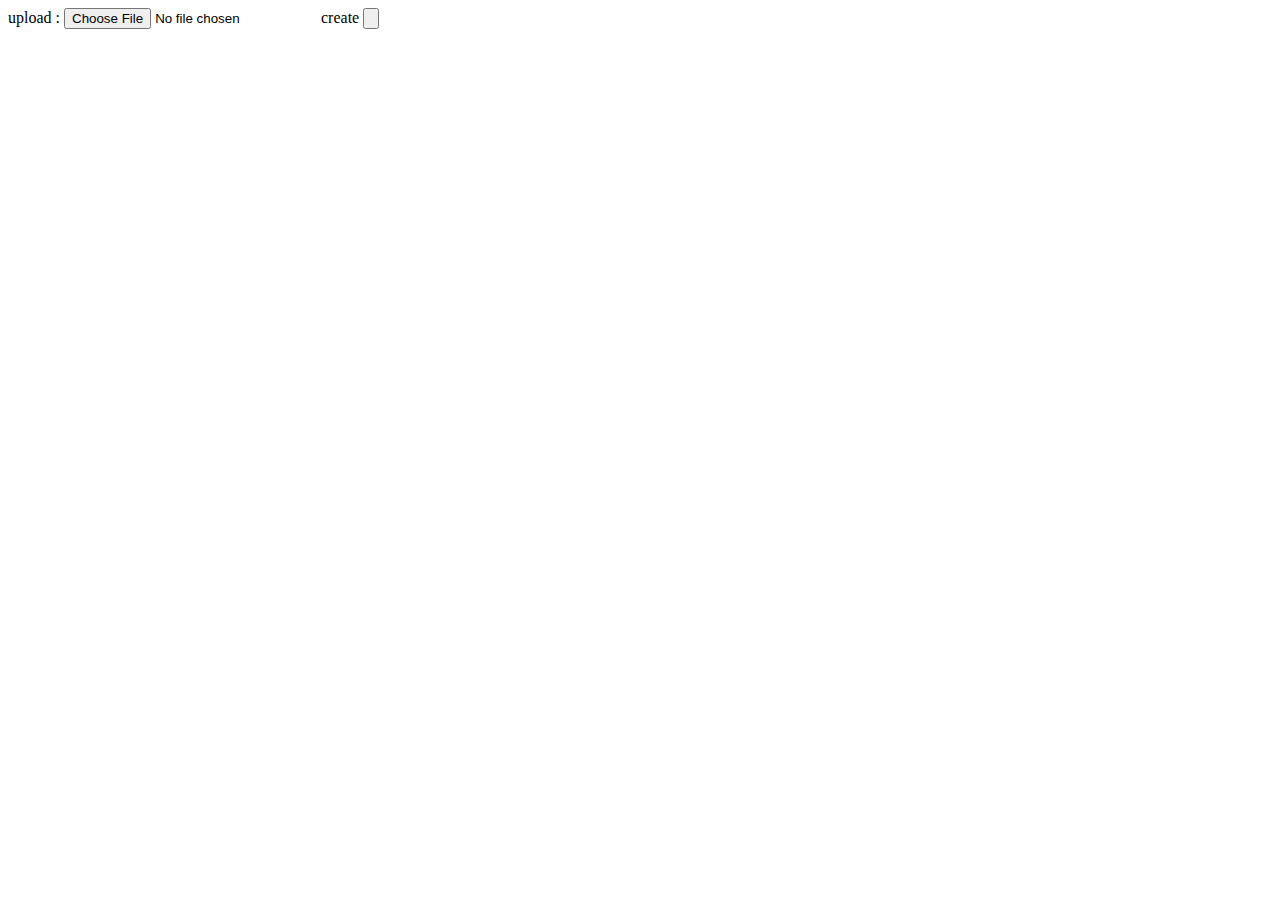
<file: test.html>
<!DOCTYPE html>
<html>
<head>
	<title>text</title>
</head>
<body>
	upload : <input id="upload" type="file" name="" />
	create <input id="btn" type="button" name="see">
	<div class="imgBox"></div>
</body>
</html>

<script type="text/javascript">
	var fileInput = document.querySelector('#upload'),
		body = document.querySelector('body'),
		box = document.querySelector('.imgBox'),
		create = document.querySelector('#btn');

		create.onclick = function () {
			var file = fileInput.files[0];
			if (!file) {
				alert('请选择文件');
			} else {
				var reader = new FileReader ();
				reader.readAsDataURL(file);
				reader.onload = function (e) {
					var resultURL = e.target.result;
					var oImg = document.createElement('img');
					oImg.src = resultURL;
					var cvs = document.createElement('canvas');
					oImg.onload = function () {
						var W = 200,
							H = 200;
					cvs.style.width = '2.2rem';
					cvs.style.height = '2.2rem';
					var ctx = cvs.getContext('2d');
					ctx.drawImage(this,0,0,cvs.width,cvs.height);
					newImageData = cvs.toDataURL(file.type,0.5);
					box.innerHTML = '<img src="' + newImageData + '"   />';
					console.log(1)
					}					
				}
			}
		}

</script>
</file>
<file: css/index.css>
#main {
  position: relative;
  width: 10rem;
  background: #fff;
}
#main .setting {
  z-index: 100;
  position: absolute;
  top: 0.46666667rem;
  right: 1.13333333rem;
  width: 0.61333333rem;
  height: 0.45333333rem;
}
#main .setting .bar {
  width: 0.50666667rem;
  height: 0.10666667rem;
  margin-bottom: 0.06666667rem;
  background: white;
  border-radius: 0.04rem;
}
#main .setting .bar:nth-child(2) {
  width: 0.61333333rem;
}
#main.noBinding {
  -webkit-filter: blur(3px);
  -moz-filter: blur(3px);
  -o-filter: blur(3px);
  -ms-filter: blur(3px);
  filter: blur(3px);
}
#main #bg {
  position: relative;
  height: 9.6rem;
}
#main #bg #nameBox {
  position: absolute;
  bottom: 4.50666667rem;
  left: 0;
  right: 0;
  margin: 0 auto;
  width: 5.2rem;
  height: 2.53333333rem;
}
#main #bg #nameBox span {
  display: block;
  text-align: center;
  color: #fff;
  font-size: 0.53333333rem;
  font-weight: lighter;
  margin-bottom: 0.73333333rem;
}
#main #bg #nameBox h1 {
  text-align: center;
  color: #fff;
  font-size: 0.93333333rem;
  font-weight: bold;
}
#main #bg img {
  width: 100%;
  height: 100%;
}
#main .btnsCon {
  position: relative;
  height: 6.46666667rem;
  overflow: hidden;
}
.btn {
  width: 4.73333333rem;
  height: 1.13333333rem;
  margin: 1.13333333rem auto 1.2rem;
  border-radius: 0.56666667rem;
  text-align: center;
  line-height: 1.13333333rem;
  color: #fff;
  font-size: 0.53333333rem;
  font-family: '[PingFang]';
  box-shadow: 0.06666667rem 0.13333333rem 0.2rem rgba(88, 197, 203, 0.2);
  background: -webkit-linear-gradient(left, #58c5cb, #6be3a3);
  /* Safari  5.1 - 6.0 */
  background: -o-linear-gradient(right, #58c5cb, #6be3a3);
  /* Opera 11.1 - 12.0 */
  background: -moz-linear-gradient(right, #58c5cb, #6be3a3);
  /* Firefox 3.6 - 15 */
  background: linear-gradient(to right, #58c5cb, #6be3a3);
  /* 标准的语法 */
}
.btn a {
  display: block;
  width: 100%;
  height: 100%;
  color: #fff;
}
#main .mask {
  display: none;
  z-index: 1;
  left: 0;
  top: 0;
  position: absolute;
  width: 100%;
  height: 100%;
  box-sizing: border-box;
  background-color: rgba(0, 0, 0, 0.38);
}
#main.noBinding .mask {
  display: block;
}
#noBind {
  display: none;
  position: absolute;
  left: 0;
  right: 0;
  top: 4.13333333rem;
  width: 7.33333333rem;
  height: 6rem;
  margin: 0 auto;
  border-radius: 0.10666667rem;
  background: white;
  padding: 0.36rem;
  box-sizing: border-box;
  font-family: '[PingFang]';
}
#main.noBinding + #noBind {
  display: block !important;
}
#noBind h2 {
  margin-top: 1.2rem;
  text-align: center;
  color: #000;
  font-size: 0.42666667rem;
  font-weight: normal;
}
#noBind .close {
  display: block;
  width: 0.37333333rem;
  height: 0.37333333rem;
  background: url(../img/close.png) no-repeat center;
  background-size: cover;
  float: right;
}
#noBind .btn {
  letter-spacing: 10px;
}
#settingCon {
  display: none;
  top: 0;
  left: 0;
  position: absolute;
  z-index: 10;
  width: 100%;
  height: 100%;
  background: white;
}
#main.setting + #noBind + #settingCon {
  display: block;
}
#settingCon .topBg {
  height: 26.53399668%;
  background: lightskyblue;
  background: url('../img/topBg.png') no-repeat center center;
  background-size: cover;
}
#settingCon .selectBar {
  height: 1.46666667rem;
  padding: 0.29333333rem 0.49333333rem;
  box-shadow: 0 0.04rem 0.06666667rem rgba(0, 0, 0, 0.1);
  box-sizing: border-box;
}
#settingCon .selectBar p {
  float: left;
  display: block;
  line-height: 0.93333333rem;
  font-family: '[PingFang]';
  font-size: 0.45333333rem;
  font-weight: bolder;
}
#settingCon .selectBar .changeBtn {
  width: 1.49333333rem;
  height: 0.90666667rem;
  border-radius: 0.45333333rem;
  float: right;
  background-color: #04be02;
  box-sizing: border-box;
  padding: 0.02666667rem;
}
.changeBtn .o {
  float: left;
  width: 0.85333333rem;
  height: 0.85333333rem;
  background: white;
  border-radius: 50%;
}
.changeBtn .o.r {
  float: right;
}
#settingCon .bottomCon {
  padding: 0.53333333rem 0.48rem;
}
#settingCon .bottomCon p {
  font-family: '[PingFang]';
  font-size: 0.45333333rem;
  margin-bottom: 1.73333333rem;
  color: #000;
  font-weight: bolder;
}
#settingCon .bottomCon p:nth-child(2) {
  font-family: 'Arial';
  font-size: 0.37333333rem;
  color: #666666;
}
#settingCon .back {
  position: absolute;
  bottom: 1.33333333rem;
  left: 0;
  right: 0;
}
@media screen and (max-width: 300px) {
  body {
    background-color: lightblue;
  }
}
</file>
<file: css/repair&query.css>
.test {
  box-sizing: border-box;
  border: 1px solid black;
}
.lineCenter {
  position: absolute;
  top: 50%;
  bottom: 50%;
  transform: translate(-50%, -50%);
}
body {
  position: relative;
}
#main {
  width: 10rem;
  height: 100%;
}
#main .topCon {
  position: relative;
  height: 38.80597015%;
  background: url('../img/topBg2.jpg') no-repeat bottom center;
  background-size: cover;
  box-shadow: inset 0 0 0.13333333rem rgba(0, 0, 0, 0.1);
}
#main .topCon .content {
  position: absolute;
  left: 50%;
  top: 50%;
  transform: translate(-50%, -50%);
  box-sizing: border-box;
  width: 5.25333333rem;
  height: 3.44rem;
  overflow: hidden;
}
#main .topCon .content p {
  color: #fff;
  font-size: 0.92rem;
  line-height: 0.92rem;
  text-align: center;
  margin-top: 0.53333333rem;
}
#main .topCon .content .btn {
  position: absolute;
  left: 0;
  right: 0;
  bottom: 0;
  margin: 0 auto;
  width: 4.69333333rem;
  height: 1.17333333rem;
  background: white;
  color: #93d6da;
  font-size: 0.42666667rem;
  line-height: 1.17333333rem;
  text-align: center;
  box-shadow: 0 0 0.26666667rem rgba(0, 0, 0, 0.15);
  border-radius: 0.58666667rem;
}
#main .sltCon div {
  width: 50%;
  height: 1.26666667rem;
  line-height: 1.26666667rem;
  color: #999999;
  text-align: center;
  font-size: 0.37333333rem;
  border-bottom: 2px solid #e3e3e3;
}
#main .sltCon .l {
  float: left;
}
#main .sltCon .r {
  float: right;
}
#main .sltCon div.select {
  color: #5bc6cb;
  border-bottom: 2px solid #5bc6cb;
}
#content {
  height: 8.53333333rem;
  background-color: #fff;
  overflow: hidden;
  box-sizing: border-box;
  padding-left: 0.46666667rem;
  padding-right: 0;
}
#content.noInfo {
  /*如果没有信息就显示下面的*/
  background-color: #f6f6f6;
}
#content.noInfo > .noContent {
  /*暂时没有处理的内容*/
  display: block;
}
#content.noInfo > .mainContent {
  display: none !important;
}
#content .mainContent {
  height: 100%;
  overflow-y: auto;
  overflow-x: hidden;
  box-sizing: border-box;
  padding-right: 0.46666667rem;
}
#content .mainContent li {
  position: relative;
  display: block;
  height: 2.73333333rem;
  box-sizing: border-box;
  padding-left: 0.37333333rem;
  border-bottom: 2px solid #efeeee;
}
#content .mainContent li p {
  max-width: 12em;
  overflow: hidden;
  text-overflow: ellipsis;
  white-space: nowrap;
  float: left;
  line-height: 2.70666667rem;
  font-size: 0.42666667rem;
  color: #333333;
  letter-spacing: 0.05333333rem;
}
#content .mainContent li .status {
  position: absolute;
  width: 2.93333333rem;
  height: 1.06666667rem;
  right: 0.05333333rem;
  top: 50%;
  bottom: 50%;
  transform: translate(0, -50%);
  box-sizing: border-box;
}
#content .mainContent li .status .t {
  height: 0.52rem;
  margin-bottom: 0.17333333rem;
}
#content .mainContent li .status .t i {
  width: 0.18666667rem;
  height: 0.32rem;
  margin-right: 0.05333333rem;
  line-height: 0.52rem;
  margin-top: 0.12rem;
  display: inline-block;
  float: right;
  background: url('../img/arrowRight.jpg') no-repeat center center;
  color: #cbcbcb;
  background-size: cover;
}
#content .mainContent li .status .t > p {
  height: 0.52rem;
  line-height: 0.52rem;
  display: inline-block;
  float: right;
  margin-right: 0.24rem;
  color: #9dd6da;
  font-size: 0.41333333rem;
  letter-spacing: 0.02666667rem;
}
#content .mainContent li .status .time {
  display: inline-block;
  float: right;
  font-size: 0.29333333rem;
  color: #d3d3d3;
}
#content .noContent {
  display: none;
  position: relative;
  width: 4rem;
  height: 5.6rem;
  margin: 1.2rem auto 0;
}
#content .noContent .icon {
  position: absolute;
  left: 0;
  right: 0;
  margin: 0 auto;
  width: 2.53333333rem;
  height: 3.46666667rem;
  background: url('../img/noIcon.png') no-repeat center center;
  background-size: cover;
}
#content .noContent p {
  position: absolute;
  text-align: center;
  color: #999999;
  font-size: 0.48rem;
  bottom: 0.06666667rem;
}
/*@media screen and (max-width: 300px) {

}*/
.process-finished {
  position: absolute;
  left: 0;
  top: 0;
  width: 100%;
  background-color: #f6f6f6;
}
.process-finished.none {
  display: none !important;
}
.process-finished .hint {
  height: 1.53333333rem;
  background: #fff;
  box-sizing: border-box;
  padding: 0.53333333rem 0.46666667rem;
  margin-bottom: 0.2rem;
}
.process-finished .hint i {
  display: inline-block;
  width: 0.48rem;
  height: 0.45333333rem;
  background: url('../img/clock.jpg') no-repeat center center;
  background-size: cover;
  margin-right: 0.26666667rem;
}
.process-finished .hint span {
  color: #63d6b5;
  font-size: 0.48rem;
  line-height: 0.46666667rem;
}
.process-finished#finished .main {
  box-sizing: border-box;
  padding-bottom: 0.53333333rem;
}
.process-finished#finished .response {
  box-sizing: content-box;
  padding: 0.53333333rem;
  margin-top: 0.6rem;
  background-color: #fff;
}
.process-finished#finished .response.false .bind {
  position: absolute;
  left: 0;
  top: 0;
  width: 100%;
  height: 100%;
  background: rgba(0, 0, 0, 0.2);
}
.process-finished#finished .response .t {
  height: 0.45333333rem;
  padding-bottom: 0.52rem;
  border-bottom: 2px solid #eaeaea;
}
.process-finished#finished .response .t i.icon {
  display: inline-block;
  float: left;
  width: 0.42666667rem;
  height: 0.45333333rem;
  margin-right: 0.33333333rem;
  background: url('../img/icon5.jpg') no-repeat center center;
  background-size: cover;
}
.process-finished#finished .response .t p {
  display: inline-block;
  float: left;
  height: 0.45333333rem;
  font-size: 0.42666667rem;
  line-height: 0.45333333rem;
}
.process-finished#finished .response .t .satisfy {
  display: inline-block;
  float: right;
}
.process-finished#finished .response .t .satisfy span {
  display: inline-block;
  float: left;
  font-size: 0.42666667rem;
  line-height: 0.42666667rem;
  margin-right: 0.30666667rem;
}
.process-finished#finished .response .t .satisfy .starBox {
  float: left;
}
.process-finished#finished .response .t .satisfy .starBox .star {
  float: left;
  width: 0.42666667rem;
  height: 0.42666667rem;
  margin-right: 0.13333333rem;
  box-sizing: border-box;
  background: url('../img/star.jpg') no-repeat center center;
  background-size: cover;
}
.process-finished#finished .response .t .satisfy .starBox .star.fill {
  background: url('../img/starFill.jpg') no-repeat center center;
  background-size: cover;
}
.process-finished#finished .response .textCon {
  position: relative;
}
.process-finished#finished .response .textCon textarea {
  display: block;
  width: 100%;
  margin-top: 0.46666667rem;
  height: 1.73333333rem;
  outline: none;
  resize: none;
  box-sizing: border-box;
  padding: 0.06666667rem;
  font-size: 0.42666667rem;
  color: #a9a9a9;
  margin-bottom: 0.33333333rem;
  border: none;
}
.process-finished#finished .response .submitBtn {
  margin: 0 auto;
  top: 2.4rem;
  letter-spacing: 0.29333333rem;
  /*bottom: 28/75rem;*/
  display: block;
  height: 1.13333333rem;
  width: 8.94666667rem;
  border-radius: 0.56666667rem;
  text-align: center;
  line-height: 1.13333333rem;
  color: #fff;
  font-size: 0.53333333rem;
  box-shadow: 0.06666667rem 0.13333333rem 0.2rem rgba(88, 197, 203, 0.2);
  background: -webkit-linear-gradient(left, #58c5cb, #6be3a3);
  /* Safari  5.1 - 6.0 */
  background: -o-linear-gradient(right, #58c5cb, #6be3a3);
  /* Opera 11.1 - 12.0 */
  background: -moz-linear-gradient(right, #58c5cb, #6be3a3);
  /* Firefox 3.6 - 15 */
  background: linear-gradient(to right, #58c5cb, #6be3a3);
  /* 标准的语法 */
}
.process-finished .main {
  position: relative;
  box-sizing: border-box;
  padding: 0.50666667rem;
  padding-bottom: 0;
  background-color: #fff;
}
.process-finished .main ul li {
  position: relative;
  height: 0.64rem;
  margin-bottom: 1rem;
}
.process-finished .main ul li:nth-child(4) {
  margin-bottom: 0.66666667rem;
}
.process-finished .main ul li i.icon {
  position: relative;
  top: 0.08rem;
  display: inline-block;
  width: 0.42666667rem;
  height: 0.48rem;
  background: url('../img/icon1.jpg');
  background-repeat: no-repeat;
  background-position: center;
  background-size: cover;
  margin-right: 0.36rem;
}
.process-finished .main ul li i.icon.icon2 {
  background: url('../img/icon2.jpg');
  background-repeat: no-repeat;
  background-position: center;
  background-size: cover;
}
.process-finished .main ul li i.icon.icon3 {
  background: url('../img/icon3.jpg');
  background-repeat: no-repeat;
  background-position: center;
  background-size: cover;
}
.process-finished .main ul li i.icon.icon4 {
  background: url('../img/icon4.jpg');
  background-repeat: no-repeat;
  background-position: center;
  background-size: cover;
}
.process-finished .main ul li p {
  display: inline-block;
  line-height: 0.64rem;
  height: 0.64rem;
  font-size: 0.42666667rem;
}
.process-finished .main ul li p.t {
  color: #333333;
}
.process-finished .main ul li p.info {
  float: right;
  max-width: 5.2rem;
  font-size: 0.42666667rem;
  overflow-x: hidden;
  white-space: nowrap;
  text-overflow: ellipsis;
  color: #666666;
}
.process-finished .main ul .desc {
  min-height: 0.46666667rem;
  max-height: 1.66666667rem;
  color: #999999;
  line-height: 0.50666667rem;
  font-size: 0.42666667rem;
  overflow-x: hidden;
  overflow-y: auto;
  text-overflow: ellipsis;
  white-space: nowrap;
}
.process-finished .main ul .desc.slideDown {
  white-space: normal;
}
.process-finished .main ul .desc.slideDown + .spread span {
  content: '收起';
}
.process-finished .main ul .desc.slideDown + .spread i {
  transform: rotate(180deg);
  margin-top: 0;
}
.process-finished .main ul .spread {
  width: 1.53333333rem;
  height: 0.34666667rem;
  margin-top: 0.13333333rem;
  margin-bottom: 0.66666667rem;
  line-height: 0.34666667rem;
  color: #63d6b5;
}
.process-finished .main ul .spread span {
  font-size: 0.48rem;
}
.process-finished .main ul i.arrowDown {
  display: inline-block;
  width: 0.36rem;
  height: 0.21333333rem;
  margin-top: 0.06666667rem;
  background: url('../img/arrowDown.jpg') no-repeat center center;
  background-size: cover;
  margin-left: 0.13333333rem;
}
.process-finished .picCon {
  position: relative;
  height: 2.12rem;
}
.process-finished .picCon .pic {
  width: 2.12rem;
  height: 2.12rem;
  float: left;
  margin-right: 0.33333333rem;
}
.process-finished .return {
  position: absolute;
  left: 0;
  right: 0;
  margin: 0 auto 0.64rem;
  top: 3.2rem;
  /*bottom: 28/75rem;*/
  display: block;
  height: 1.13333333rem;
  width: 8.94666667rem;
  border-radius: 0.56666667rem;
  text-align: center;
  line-height: 1.13333333rem;
  color: #fff;
  font-size: 0.53333333rem;
  font-family: '[PingFang]';
  box-shadow: 0.06666667rem 0.13333333rem 0.2rem rgba(88, 197, 203, 0.2);
  background: -webkit-linear-gradient(left, #58c5cb, #6be3a3);
  /* Safari  5.1 - 6.0 */
  background: -o-linear-gradient(right, #58c5cb, #6be3a3);
  /* Opera 11.1 - 12.0 */
  background: -moz-linear-gradient(right, #58c5cb, #6be3a3);
  /* Firefox 3.6 - 15 */
  background: linear-gradient(to right, #58c5cb, #6be3a3);
  /* 标准的语法 */
}
#repair {
  position: absolute;
  top: 0;
  left: 0;
  width: 100%;
  background-color: #f6f6f6;
}
#repair .mask {
  z-index: 50;
  position: absolute;
  left: 0;
  top: 0;
  width: 100%;
  height: 100%;
  background: rgba(0, 0, 0, 0.3);
}
#repair .mask .return {
  position: absolute;
  left: 50%;
}
#repair .topCon {
  background: #fff;
  box-sizing: border-box;
  padding: 0.53333333rem 0.53333333rem 0;
}
#repair .topCon .info {
  height: 0.98666667rem;
  margin-bottom: 0.53333333rem;
  box-sizing: border-box;
  padding-bottom: 0.53333333rem;
}
#repair .topCon .info:nth-child(1) i.icon.right {
  width: 0.37333333rem;
  height: 0.42666667rem;
  background: url('../img/lock.jpg') no-repeat center center;
  background-size: cover;
}
#repair .topCon .info:nth-child(5) i.icon {
  visibility: hidden;
}
#repair .topCon .info:nth-child(5) i.icon.right {
  visibility: visible;
}
#repair .topCon .info:nth-child(5) span.event {
  visibility: hidden;
}
#repair .topCon .info:nth-child(5) span.middle.slt {
  color: #999999;
}
#repair .topCon .info:nth-child(7) {
  margin: 0;
}
#repair .topCon .info:nth-child(7) i.icon {
  visibility: hidden;
}
#repair .topCon .info:nth-child(7) i.icon.right {
  visibility: hidden;
}
#repair .topCon .info:nth-child(7) span.event {
  visibility: hidden;
}
#repair .topCon .info:nth-child(7) span.middle.slt {
  color: #999999;
}
#repair .topCon .info i.icon {
  display: block;
  margin-right: 0.26666667rem;
  box-sizing: border-box;
  width: 0.42666667rem;
  height: 0.48rem;
}
#repair .topCon .info i.icon.right {
  float: right;
  background: url('../img/arrowDown1.jpg') no-repeat center center;
  width: 0.36rem;
  height: 0.21333333rem;
  margin-right: 0;
  background-size: cover;
}
#repair .topCon .info i.icon.icons {
  float: left;
}
#repair .topCon .info i.icon.icons.icon1 {
  width: 0.42666667rem;
  height: 0.48rem;
  background: url('../img/icon1.jpg') no-repeat center center;
  background-size: cover;
}
#repair .topCon .info i.icon.icons.icon2 {
  width: 0.42666667rem;
  height: 0.42666667rem;
  background: url('../img/icon2.jpg') no-repeat center center;
  background-size: cover;
}
#repair .topCon .info i.icon.icons.icon3 {
  width: 0.42666667rem;
  height: 0.42666667rem;
  background: url('../img/icon7.jpg') no-repeat center center;
  background-size: cover;
}
#repair .topCon .info i.icon.icons.icon4 {
  width: 0.42666667rem;
  height: 0.36rem;
  background: url('../img/icon8.jpg') no-repeat center center;
  background-size: cover;
}
#repair .topCon .info i.icon.icons.icon6 {
  position: relative;
  top: -0.06666667rem;
  width: 0.42666667rem;
  height: 0.48rem;
  background: url('../img/icon3.jpg') no-repeat center center;
  background-size: cover;
}
#repair .topCon .info i.icon.icons.rigyht {
  visibility: hidden;
}
#repair .topCon .info .event {
  width: 1.82666667rem;
  height: 0.46666667rem;
  box-sizing: border-box;
  float: left;
  line-height: 0.46666667rem;
  color: #333333;
  margin-right: 0.66666667rem;
  overflow: hidden;
  white-space: nowrap;
  font-size: 0.42666667rem;
}
#repair .topCon .info .event.Type {
  letter-spacing: 0.04rem;
}
#repair .topCon .info .event.Project {
  letter-spacing: 0.04rem;
}
#repair .topCon .info .event.Name {
  letter-spacing: 0.26666667rem;
}
#repair .topCon .info .event.Phone {
  letter-spacing: 0.93333333rem;
}
#repair .topCon .info .event.Address {
  letter-spacing: 0.04rem;
}
#repair .topCon .info span.middle {
  height: 0.46666667rem;
  line-height: 0.46666667rem;
  float: left;
  color: #747474;
  font-size: 0.42666667rem;
}
#repair .topCon .info span.middle.slt {
  letter-spacing: 0.04rem;
  color: #666666;
}
#repair .topCon .info span.slt {
  height: 0.46666667rem;
  line-height: 0.46666667rem;
  float: left;
  color: #747474;
  font-size: 0.42666667rem;
}
#repair .topCon .info input.text {
  outline: none;
  border: none;
  height: 0.46666667rem;
  float: left;
  color: #999999;
  width: 5.33333333rem;
  background: #fff;
  font-size: 0.42666667rem;
}
#repair .bottomCon {
  box-sizing: border-box;
  padding: 0.50666667rem 0.53333333rem;
  margin-top: 0.6rem;
  background: #fff;
}
#repair .bottomCon hr {
  border: 1px solid #f3f1f1;
  margin-bottom: 0.53333333rem;
}
#repair .bottomCon .info {
  padding-bottom: 0.53333333rem;
}
#repair .bottomCon .info i.icon.left {
  position: relative;
  top: -0.08rem;
  float: left;
  width: 0.42666667rem;
  height: 0.49333333rem;
  margin-right: 0.26666667rem;
  background: url('../img/icon4.jpg') no-repeat center center;
  background-size: cover;
}
#repair .bottomCon .info .t {
  float: left;
  width: 1.82666667rem;
  height: 0.46666667rem;
  line-height: 0.46666667rem;
  box-sizing: border-box;
  color: #333333;
  font-size: 0.42666667rem;
  margin-right: 0.66666667rem;
  overflow: hidden;
  white-space: nowrap;
  letter-spacing: 0.93333333rem;
}
#repair .bottomCon .info input.text {
  outline: none;
  border: none;
  height: 0.46666667rem;
  float: left;
  color: #999999;
  width: 5.33333333rem;
  background: #fff;
  font-size: 0.42666667rem;
}
#repair .bottomCon .text.area {
  display: block;
  resize: none;
  outline: none;
  height: 2.13333333rem;
  width: 8.93333333rem;
  border: none;
  color: #999;
  font-size: 0.42666667rem;
  margin-bottom: 0.04rem;
}
#repair .bottomCon .uploadPicCon {
  margin-bottom: 0.50666667rem;
}
#repair .bottomCon .uploadPicCon div.pic {
  position: relative;
  width: 2.2rem;
  height: 2.2rem;
  float: left;
  box-sizing: border-box;
  border: 1px solid #e9e9e9;
  overflow: hidden;
  margin-right: 0.32rem;
}
#repair .bottomCon .uploadPicCon div.pic.upload img {
  width: 1.0rem;
  height: 0.78666667rem;
}
#repair .bottomCon .uploadPicCon div.pic img {
  position: absolute;
  left: 50%;
  top: 50%;
  transform: translate(-50%, -50%);
  width: 100%;
  height: auto;
}
#repair .bottomCon .submitBtn {
  margin: 0.37333333rem auto;
  top: 2.4rem;
  text-indent: 0.29333333rem;
  letter-spacing: 0.29333333rem;
  /*bottom: 28/75rem;*/
  display: block;
  height: 1.13333333rem;
  width: 8.94666667rem;
  border-radius: 0.56666667rem;
  text-align: center;
  line-height: 1.13333333rem;
  color: #fff;
  font-size: 0.53333333rem;
  box-shadow: 0.06666667rem 0.13333333rem 0.2rem rgba(88, 197, 203, 0.2);
  background: -webkit-linear-gradient(left, #58c5cb, #6be3a3);
  /* Safari  5.1 - 6.0 */
  background: -o-linear-gradient(right, #58c5cb, #6be3a3);
  /* Opera 11.1 - 12.0 */
  background: -moz-linear-gradient(right, #58c5cb, #6be3a3);
  /* Firefox 3.6 - 15 */
  background: linear-gradient(to right, #58c5cb, #6be3a3);
  /* 标准的语法 */
}
#mask {
  z-index: 20;
  position: fixed;
  left: 0;
  top: 0;
  width: 100%;
  height: 100%;
  background: rgba(0, 0, 0, 0.3);
}
#mask.none {
  display: none !important;
}
#mask.offLine .msg {
  display: block;
}
#mask.offLine .msg p.offLine {
  display: block;
}
#mask.notFinish .msg {
  display: block;
}
#mask.notFinish .msg p.notFinish {
  display: block;
}
#mask.damn .msg {
  display: block;
}
#mask.damn .msg p.damn {
  display: block;
}
#mask .btn {
  width: 4.69333333rem;
  height: 1.2rem;
  border-radius: 0.6rem;
  margin: 1.06666667rem auto;
  box-shadow: 0.06666667rem 0.13333333rem 0.2rem rgba(88, 197, 203, 0.2);
  background: -webkit-linear-gradient(left, #58c5cb, #6be3a3);
  /* Safari  5.1 - 6.0 */
  background: -o-linear-gradient(right, #58c5cb, #6be3a3);
  /* Opera 11.1 - 12.0 */
  background: -moz-linear-gradient(right, #58c5cb, #6be3a3);
  /* Firefox 3.6 - 15 */
  background: linear-gradient(to right, #58c5cb, #6be3a3);
  /* 标准的语法 */
  letter-spacing: 0.29333333rem;
  text-align: center;
  line-height: 1.2rem;
  color: #fff;
  font-size: 0.42666667rem;
  text-indent: 0.29333333rem;
}
#mask .msg {
  display: none;
  position: fixed;
  left: 50%;
  top: 50%;
  width: 7.30666667rem;
  height: 5.66666667rem;
  border-radius: 0.13333333rem;
  background: white;
  transform: translate(-50%, -50%);
  box-sizing: border-box;
  padding: 1.53333333rem 0 0;
}
#mask .msg .close {
  position: absolute;
  right: 0.72rem;
  top: 0.34666667rem;
  width: 0.37333333rem;
  height: 0.37333333rem;
  background: url('../img/close.png') no-repeat center center;
  background-size: cover;
  background-position: center center;
}
#mask .msg p {
  display: none;
  color: #333333;
  font-size: 0.42666667rem;
  text-align: center;
  line-height: 0.61333333rem;
}
#mask.complaint .envelope {
  display: block;
}
#mask.complaint .envelope .top {
  position: absolute;
  top: 0;
  width: 100%;
  height: 3.56rem;
  background: transparent url('../img/envelopeTop.png') no-repeat center;
  background-size: cover;
}
#mask.complaint .envelope p.complaint {
  display: block;
}
#mask.support .envelope {
  display: block;
}
#mask.support .top {
  position: absolute;
  top: 0;
  width: 100%;
  height: 3.56rem;
  background: transparent url('../img/envelopeTop2.png') no-repeat center;
  background-size: cover;
}
#mask.support p.support {
  display: block;
}
#mask .envelope {
  display: none;
  position: fixed;
  left: 50%;
  top: 50%;
  transform: translate(-50%, -50%);
  width: 8.24rem;
  height: 7.54666667rem;
  background: transparent;
}
#mask .envelope .close {
  position: absolute;
  top: 0.34666667rem;
  right: 0.72rem;
  width: 0.4rem;
  height: 0.4rem;
  background: transparent;
}
#mask .envelope .complaint {
  display: none;
}
#mask .envelope .support {
  display: none;
}
#mask .envelope .bottom {
  position: absolute;
  bottom: 0;
  width: 100%;
  height: 4.10666667rem;
  background: #fff;
  box-sizing: border-box;
  padding-top: 0.73333333rem;
  border-radius: 0 0 0.13333333rem 0.13333333rem;
  overflow: hidden;
}
#mask .envelope .bottom p {
  color: #333333;
  font-size: 0.42666667rem;
  text-align: center;
  line-height: 0.61333333rem;
}
#mask .envelope .bottom .btn {
  margin-top: 0.50666667rem;
}
#repairBtn > a {
  color: #93d6da;
}
#mask.loading .loading {
  position: fixed;
  left: 50%;
  top: 50%;
  transform: translate(-50%, -50%);
}
#mask.loading .loading .o {
  position: absolute;
  width: 0.3rem;
  height: 0.3rem;
  border-radius: 50%;
  opacity: .8;
  background: #fff;
  transition: .6s all ease;
}
</file>
<file: css/repair.css>
html,
body {
  width: 100%;
  height: 100%;
}
#repair {
  position: absolute;
  top: 0;
  left: 0;
  width: 100%;
  background-color: #f6f6f6;
}
#repair .mask {
  z-index: 50;
  position: absolute;
  left: 0;
  top: 0;
  width: 100%;
  height: 100%;
  background: rgba(0, 0, 0, 0.3);
}
#repair .mask .return {
  position: absolute;
  left: 50%;
}
#repair .topCon {
  background: #fff;
  box-sizing: border-box;
  padding: 0.53333333rem 0.53333333rem 0;
}
#repair .topCon .info {
  height: 0.98666667rem;
  margin-bottom: 0.53333333rem;
  box-sizing: border-box;
  padding-bottom: 0.53333333rem;
}
#repair .topCon .info:nth-child(1) i.icon.right {
  width: 0.37333333rem;
  height: 0.42666667rem;
  background: url('../img/lock.jpg') no-repeat center center;
  background-size: cover;
}
#repair .topCon .info:nth-child(5) i.icon {
  visibility: hidden;
}
#repair .topCon .info:nth-child(5) i.icon.right {
  visibility: visible;
}
#repair .topCon .info:nth-child(5) span.event {
  visibility: hidden;
}
#repair .topCon .info:nth-child(5) span.middle.slt {
  color: #999999;
}
#repair .topCon .info:nth-child(7) {
  margin: 0;
}
#repair .topCon .info:nth-child(7) i.icon {
  visibility: hidden;
}
#repair .topCon .info:nth-child(7) i.icon.right {
  visibility: hidden;
}
#repair .topCon .info:nth-child(7) span.event {
  visibility: hidden;
}
#repair .topCon .info:nth-child(7) span.middle.slt {
  color: #999999;
}
#repair .topCon .info i.icon {
  display: block;
  margin-right: 0.26666667rem;
  box-sizing: border-box;
  width: 0.42666667rem;
  height: 0.48rem;
}
#repair .topCon .info i.icon.right {
  float: right;
  background: url('../img/arrowDown1.jpg') no-repeat center center;
  width: 0.36rem;
  height: 0.21333333rem;
  margin-right: 0;
  background-size: cover;
}
#repair .topCon .info i.icon.icons {
  width: 0.42666667rem;
  float: left;
}
#repair .topCon .info i.icon.icons img {
  width: 0.42666667rem;
  height: auto;
}
/*#repair .topCon .info i.icon.icons.icon1 {
  width: 0.42666667rem;
  height: 0.48rem;
  background: url('../img/icon1.jpg') no-repeat center center;
  background-size: cover;
}
#repair .topCon .info i.icon.icons.icon2 {
  width: 0.42666667rem;
  height: 0.42666667rem;
  background: url('../img/icon2.jpg') no-repeat center center;
  background-size: cover;
}
#repair .topCon .info i.icon.icons.icon3 {
  width: 0.42666667rem;
  height: 0.42666667rem;
  background: url('../img/icon7.jpg') no-repeat center center;
  background-size: cover;
}
#repair .topCon .info i.icon.icons.icon4 {
  width: 0.42666667rem;
  height: 0.36rem;
  background: url('../img/icon8.jpg') no-repeat center center;
  background-size: cover;
}
#repair .topCon .info i.icon.icons.icon6 {
  position: relative;
  top: -0.06666667rem;
  width: 0.42666667rem;
  height: 0.48rem;
  background: url('../img/icon3.jpg') no-repeat center center;
  background-size: cover;
}*/
#repair .topCon .info i.icon.icons.rigyht {
  visibility: hidden;
}
#repair .topCon .info .event {
  width: 1.82666667rem;
  height: 0.46666667rem;
  box-sizing: border-box;
  float: left;
  line-height: 0.46666667rem;
  color: #333333;
  margin-right: 0.66666667rem;
  overflow: hidden;
  white-space: nowrap;
  font-size: 0.42666667rem;
}
#repair .topCon .info .event.Type {
  letter-spacing: 0.04rem;
}
#repair .topCon .info .event.Project {
  letter-spacing: 0.04rem;
}
#repair .topCon .info .event.Name {
  letter-spacing: 0.26666667rem;
}
#repair .topCon .info .event.Phone {
  letter-spacing: 0.93333333rem;
}
#repair .topCon .info .event.Address {
  letter-spacing: 0.04rem;
}
#repair .topCon .info span.middle {
  height: 0.46666667rem;
  line-height: 0.46666667rem;
  float: left;
  color: #747474;
  font-size: 0.42666667rem;
}
#repair .topCon .info span.middle.slt {
  letter-spacing: 0.04rem;
  color: #666666;
}
#repair .topCon .info span.slt {
  height: 0.46666667rem;
  line-height: 0.46666667rem;
  float: left;
  color: #747474;
  font-size: 0.42666667rem;
}
#repair .topCon .info input.text {
  outline: none;
  border: none;
  height: 0.46666667rem;
  float: left;
  color: #999999;
  width: 5.33333333rem;
  background: #fff;
  font-size: 0.42666667rem;
}
#repair .bottomCon {
  box-sizing: border-box;
  padding: 0.50666667rem 0.53333333rem;
  margin-top: 0.6rem;
  background: #fff;
}
#repair .bottomCon hr {
  border: 1px solid #f3f1f1;
  margin-bottom: 0.53333333rem;
}
#repair .bottomCon .info {
  padding-bottom: 0.53333333rem;
}
#repair .bottomCon .info i.icon.left {
  position: relative;
  top: -0.08rem;
  float: left;
  width: 0.42666667rem;
  height: 0.49333333rem;
  margin-right: 0.26666667rem;
  background: url('../img/icon4.jpg') no-repeat center center;
  background-size: cover;
}
#repair .bottomCon .info .t {
  float: left;
  width: 1.82666667rem;
  height: 0.46666667rem;
  line-height: 0.46666667rem;
  box-sizing: border-box;
  color: #333333;
  font-size: 0.42666667rem;
  margin-right: 0.66666667rem;
  overflow: hidden;
  white-space: nowrap;
  letter-spacing: 0.93333333rem;
}
#repair .bottomCon .info input.text {
  outline: none;
  border: none;
  height: 0.46666667rem;
  float: left;
  color: #999999;
  width: 5.33333333rem;
  background: #fff;
  font-size: 0.42666667rem;
}
#repair .bottomCon .text.area {
  display: block;
  resize: none;
  outline: none;
  height: 2.13333333rem;
  width: 8.93333333rem;
  border: none;
  color: #999;
  font-size: 0.42666667rem;
  margin-bottom: 0.04rem;
}
#repair .bottomCon .uploadPicCon {
  margin-bottom: 0.50666667rem;
}
#repair .bottomCon .uploadPicCon div.pic {
  position: relative;
  width: 2.2rem;
  height: 2.2rem;
  float: left;
  box-sizing: border-box;
  border: 1px solid #e9e9e9;
  overflow: hidden;
  margin-right: 0.32rem;
}
#repair .bottomCon .uploadPicCon div.pic.upload img {
  width: 1.0rem;
  height: 0.78666667rem;
}
#repair .bottomCon .uploadPicCon div.pic img {
  position: absolute;
  left: 50%;
  top: 50%;
  transform: translate(-50%, -50%);
  width: 100%;
  height: auto;
}
#repair .bottomCon .submitBtn {
  border: none;
  margin: 0.37333333rem auto;
  top: 2.4rem;
  text-indent: 0.29333333rem;
  letter-spacing: 0.29333333rem;
  /*bottom: 28/75rem;*/
  display: block;
  height: 1.13333333rem;
  width: 8.94666667rem;
  border-radius: 0.56666667rem;
  text-align: center;
  line-height: 1.13333333rem;
  color: #fff;
  font-size: 0.53333333rem;
  box-shadow: 0.06666667rem 0.13333333rem 0.2rem rgba(88, 197, 203, 0.2);
  background: -webkit-linear-gradient(left, #58c5cb, #6be3a3);
  /* Safari  5.1 - 6.0 */
  background: -o-linear-gradient(right, #58c5cb, #6be3a3);
  /* Opera 11.1 - 12.0 */
  background: -moz-linear-gradient(right, #58c5cb, #6be3a3);
  /* Firefox 3.6 - 15 */
  background: linear-gradient(to right, #58c5cb, #6be3a3);
  /* 标准的语法 */
}
#mask {
  z-index: 20;
  position: fixed;
  left: 0;
  top: 0;
  width: 100%;
  height: 100%;
  background: rgba(0, 0, 0, 0.3);
  transition: all .2s linear;
  visibility: visible;
  opacity: 1;
}
#mask.none {
  visibility: hidden;
  opacity: 0;
}
#mask.offLine .msg {
  display: block;
}
#mask.offLine .msg p.offLine {
  display: block;
}
#mask.notFinish .msg {
  display: block;
}
#mask.notFinish .msg p.notFinish {
  display: block;
}
#mask.damn .msg {
  display: block;
}
#mask.damn .msg p.damn {
  display: block;
}
#mask .btn {
  width: 4.69333333rem;
  height: 1.2rem;
  border-radius: 0.6rem;
  margin: 1.06666667rem auto;
  box-shadow: 0.06666667rem 0.13333333rem 0.2rem rgba(88, 197, 203, 0.2);
  background: -webkit-linear-gradient(left, #58c5cb, #6be3a3);
  /* Safari  5.1 - 6.0 */
  background: -o-linear-gradient(right, #58c5cb, #6be3a3);
  /* Opera 11.1 - 12.0 */
  background: -moz-linear-gradient(right, #58c5cb, #6be3a3);
  /* Firefox 3.6 - 15 */
  background: linear-gradient(to right, #58c5cb, #6be3a3);
  /* 标准的语法 */
  letter-spacing: 0.29333333rem;
  text-align: center;
  line-height: 1.2rem;
  color: #fff;
  font-size: 0.42666667rem;
  text-indent: 0.29333333rem;
}
#mask .msg {
  display: none;
  position: fixed;
  left: 50%;
  top: 50%;
  width: 7.30666667rem;
  height: 5.66666667rem;
  border-radius: 0.13333333rem;
  background: white;
  transform: translate(-50%, -50%);
  box-sizing: border-box;
  padding: 1.53333333rem 0 0;
}
#mask .msg .close {
  position: absolute;
  right: 0.72rem;
  top: 0.34666667rem;
  width: 0.37333333rem;
  height: 0.37333333rem;
  background: url('../img/close.png') no-repeat center center;
  background-size: cover;
  background-position: center center;
}
#mask .msg p {
  display: none;
  color: #333333;
  font-size: 0.42666667rem;
  text-align: center;
  line-height: 0.61333333rem;
}
#mask.complaint .envelope {
  display: block;
}
#mask.complaint .envelope .top {
  position: absolute;
  top: 0;
  width: 100%;
  height: 3.56rem;
  background: transparent url('../img/envelopeTop.png') no-repeat center;
  background-size: cover;
}
#mask.complaint .envelope p.complaint {
  display: block;
}
#mask.support .envelope {
  display: block;
}
#mask.support .top {
  position: absolute;
  top: 0;
  width: 100%;
  height: 3.56rem;
  background: transparent url('../img/envelopeTop2.png') no-repeat center;
  background-size: cover;
}
#mask.support p.support {
  display: block;
}
#mask .envelope {
  display: none;
  position: fixed;
  left: 50%;
  top: 50%;
  transform: translate(-50%, -50%);
  width: 8.24rem;
  height: 7.54666667rem;
  background: transparent;
}
#mask .envelope .close {
  position: absolute;
  top: 0.34666667rem;
  right: 0.72rem;
  width: 0.4rem;
  height: 0.4rem;
  background: transparent;
}
#mask .envelope .complaint {
  display: none;
}
#mask .envelope .support {
  display: none;
}
#mask .envelope .bottom {
  position: absolute;
  bottom: 0;
  width: 100%;
  height: 4.10666667rem;
  background: #fff;
  box-sizing: border-box;
  padding-top: 0.73333333rem;
  border-radius: 0 0 0.13333333rem 0.13333333rem;
  overflow: hidden;
}
#mask .envelope .bottom p {
  color: #333333;
  font-size: 0.42666667rem;
  text-align: center;
  line-height: 0.61333333rem;
}
#mask .envelope .bottom .btn {
  margin-top: 0.50666667rem;
}
#mask.showOption #selection {
  visibility: visible;
}
#mask.showOption2 #selection2 {
  visibility: visible;
}
#mask.showType #type {
  visibility: visible;
}
#mask.showArea #areaSelection {
  visibility: visible;
}
#mask .selection {
  visibility: hidden;
  position: absolute;
  left: 50%;
  top: 50%;
  transform: translate(-50%, -50%);
  background-color: #fff;
  width: 8rem;
  max-height: 15rem;
  box-sizing: border-box;
  padding: .65rem .65rem;
  overflow-x: hidden;
  overflow-y: auto;
}
#mask .selection .firstOption {
  height: 0.5rem;
  margin-top: 0.5rem;
  margin-top: 0;
}
#mask .selection .firstOption i {
  display: block;
  float: left;
  width: 0.5rem;
  height: 0.5rem;
  border-radius: 50%;
  border: 1px solid #cacaca;
  box-sizing: border-box;
}
#mask .selection .firstOption i.select {
  border: 0.15rem solid #6be3a3;
}
#mask .selection .firstOption span {
  float: left;
  margin-left: 0.25rem;
  line-height: 0.55rem;
  height: 0.5rem;
  font-size: 0.42666667rem;
  color: #cacaca;
}
#mask .selection .option {
  height: 0.5rem;
  margin-top: 0.5rem;
}
#mask .selection .option.select i {
  border: 0.15rem solid #6be3a3;
}
#mask .selection .option.false i {
  border-color: #f0f0f0;
}
#mask .selection .option.false i.select {
  border: 1px solid #f0f0f0;
}
#mask .selection .option.false span {
  color: #f0f0f0;
}
#mask .selection .option i {
  display: block;
  float: left;
  width: 0.5rem;
  height: 0.5rem;
  border-radius: 50%;
  border: 1px solid #333;
  box-sizing: border-box;
}
#mask .selection .option i.select {
  border: 0.15rem solid #6be3a3;
}
#mask .selection .option span {
  float: left;
  margin-left: 0.25rem;
  line-height: 0.55rem;
  height: 0.5rem;
  font-size: 0.42666667rem;
}
</file>
